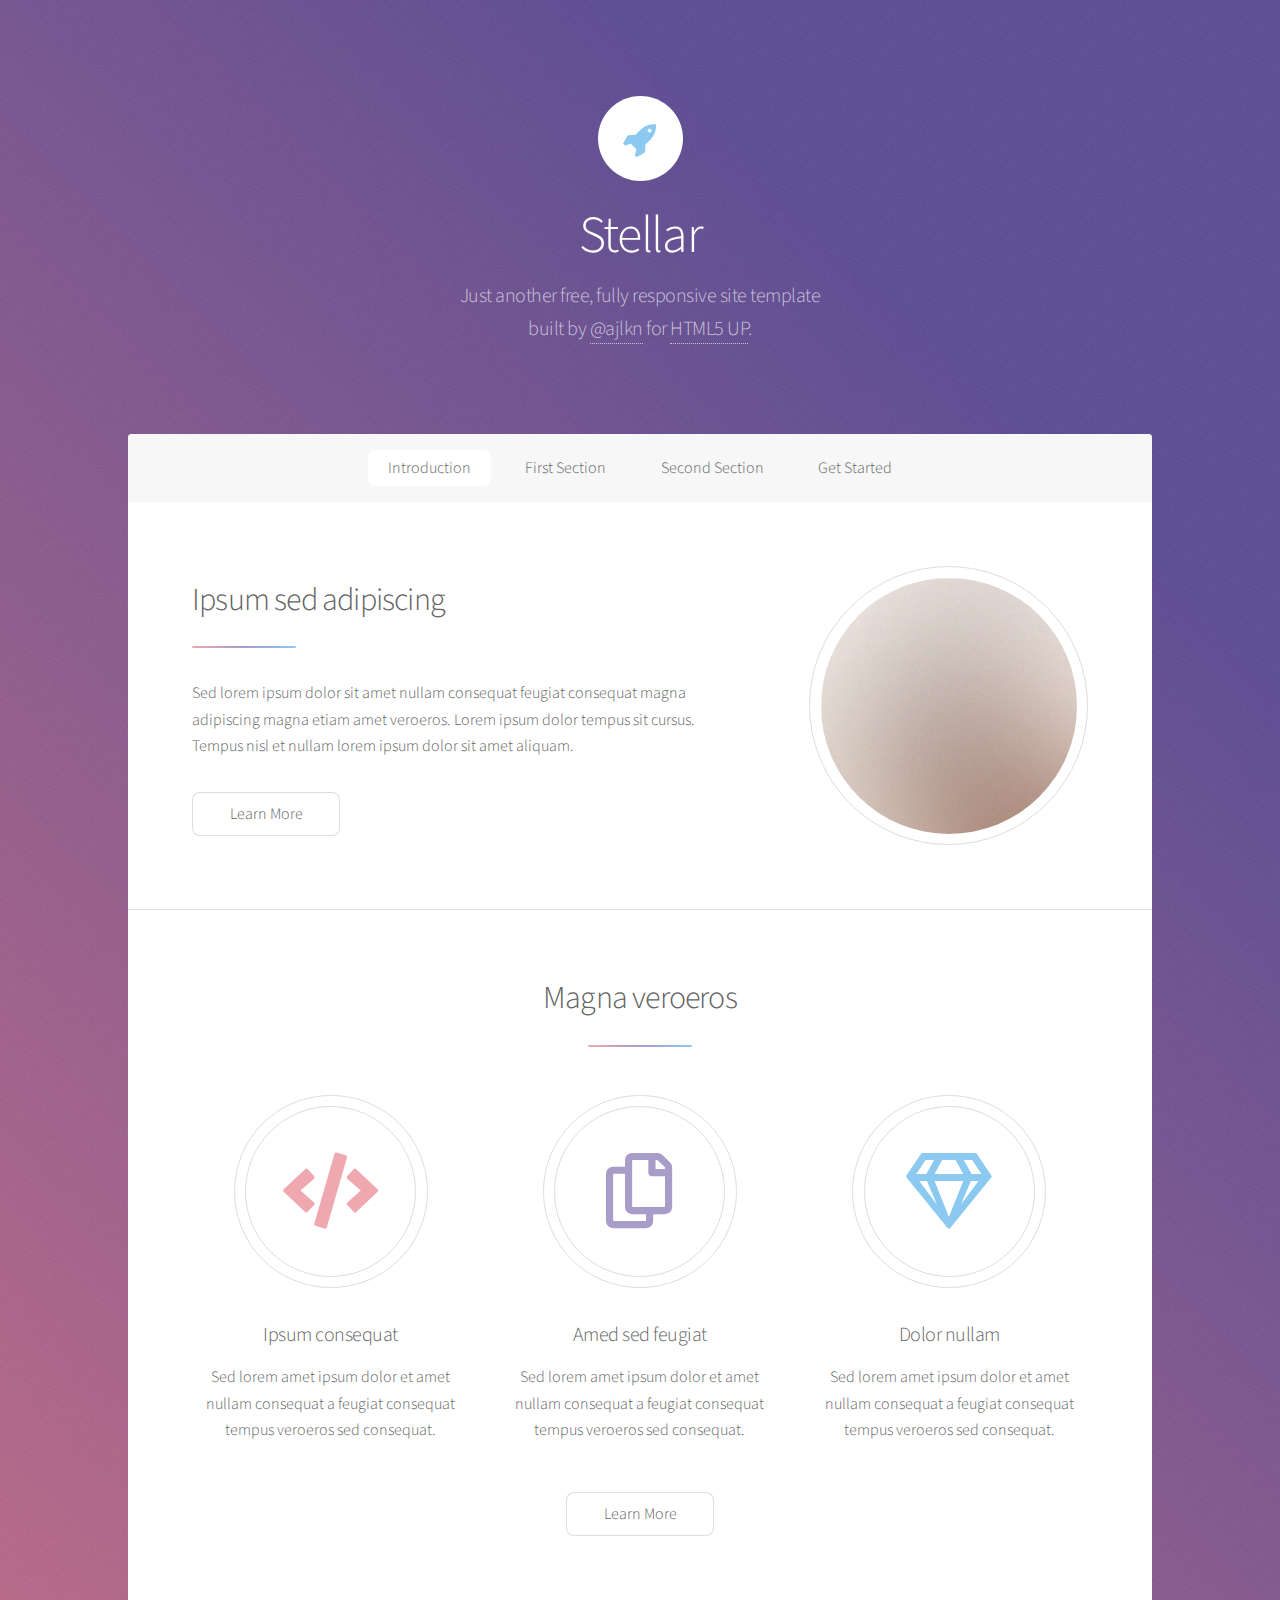
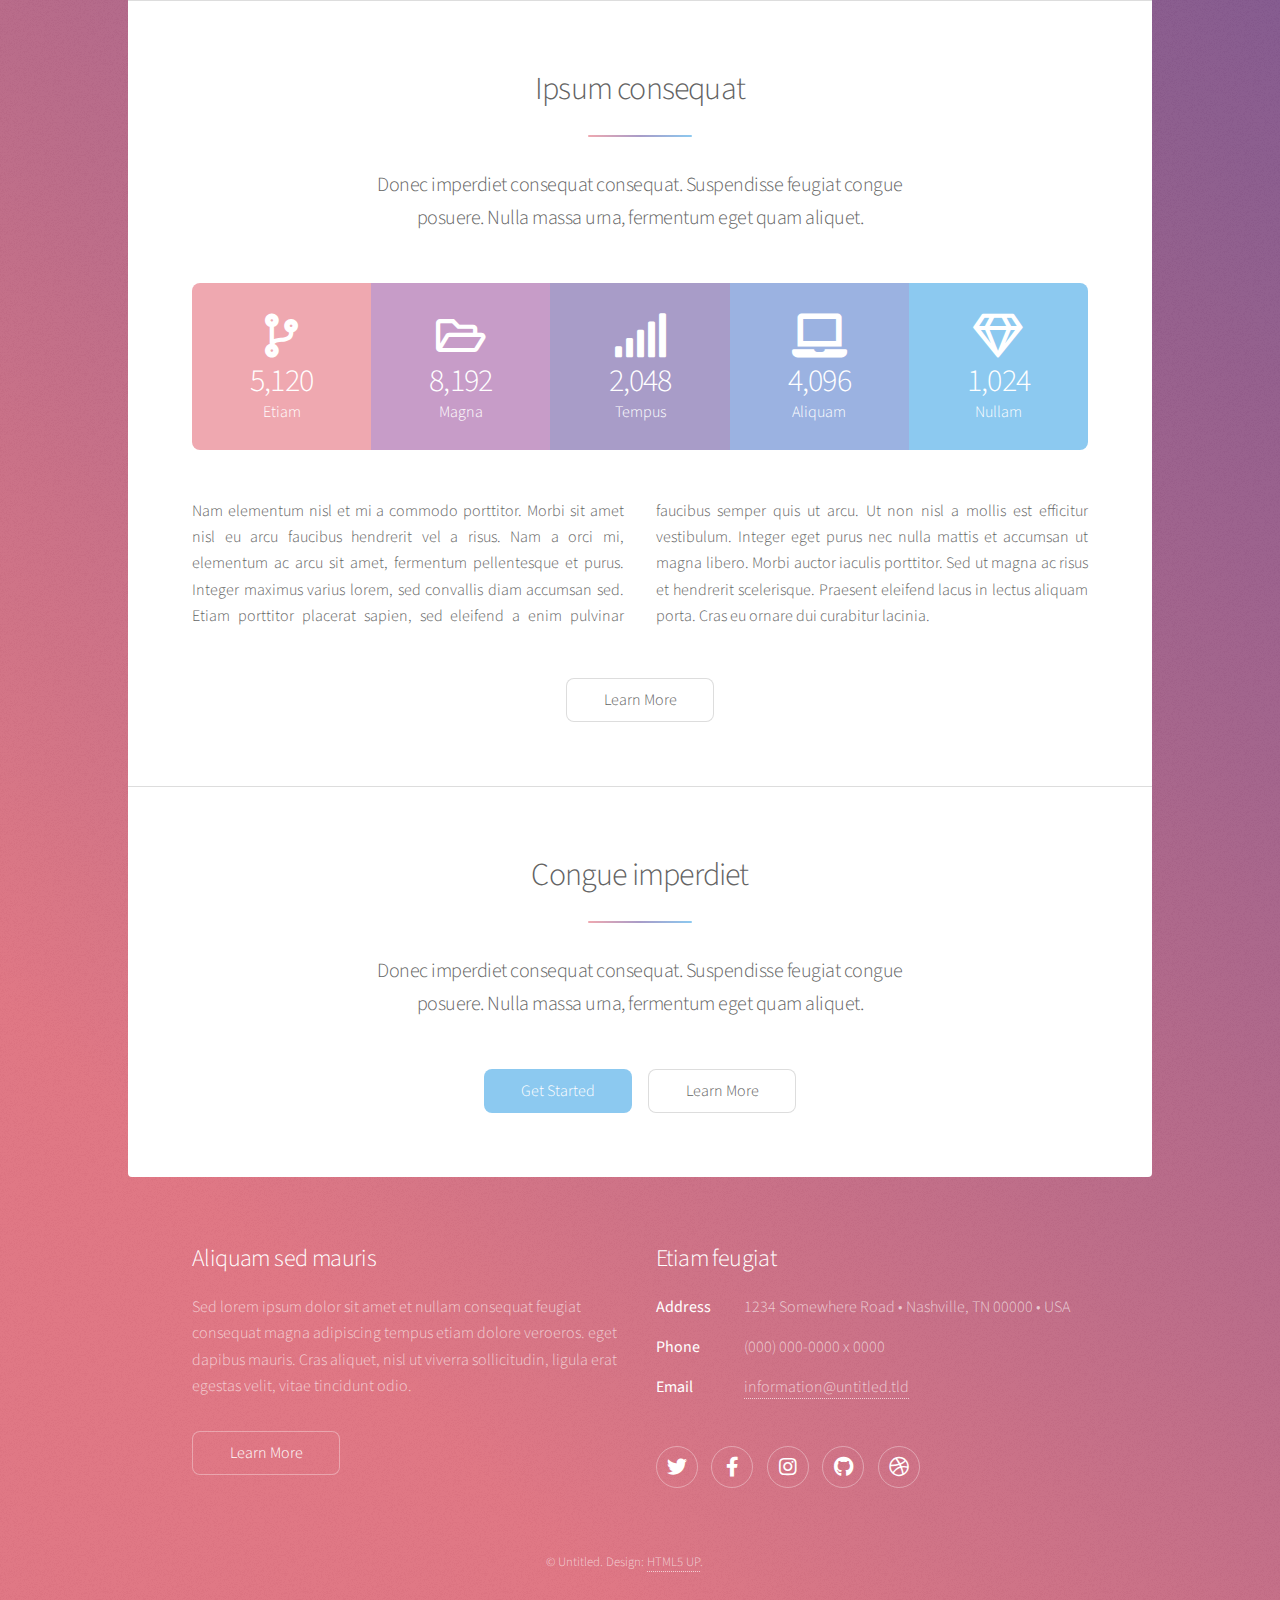
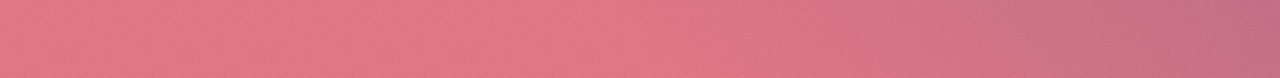
<file: index.html>
<!DOCTYPE HTML>
<!--
	Stellar by HTML5 UP
	html5up.net | @ajlkn
	Free for personal and commercial use under the CCA 3.0 license (html5up.net/license)
-->
<html>
	<head>
		<title>Stellar by HTML5 UP</title>
		<meta charset="utf-8" />
		<meta name="viewport" content="width=device-width, initial-scale=1, user-scalable=no" />
		<link rel="stylesheet" href="assets/css/main.css" />
		<noscript><link rel="stylesheet" href="assets/css/noscript.css" /></noscript>
	</head>
	<body class="is-preload">

		<!-- Wrapper -->
			<div id="wrapper">

				<!-- Header -->
					<header id="header" class="alt">
						<span class="logo"><img src="images/logo.svg" alt="" /></span>
						<h1>Stellar</h1>
						<p>Just another free, fully responsive site template<br />
						built by <a href="https://twitter.com/ajlkn">@ajlkn</a> for <a href="https://html5up.net">HTML5 UP</a>.</p>
					</header>

				<!-- Nav -->
					<nav id="nav">
						<ul>
							<li><a href="#intro" class="active">Introduction</a></li>
							<li><a href="#first">First Section</a></li>
							<li><a href="#second">Second Section</a></li>
							<li><a href="#cta">Get Started</a></li>
						</ul>
					</nav>

				<!-- Main -->
					<div id="main">

						<!-- Introduction -->
							<section id="intro" class="main">
								<div class="spotlight">
									<div class="content">
										<header class="major">
											<h2>Ipsum sed adipiscing</h2>
										</header>
										<p>Sed lorem ipsum dolor sit amet nullam consequat feugiat consequat magna
										adipiscing magna etiam amet veroeros. Lorem ipsum dolor tempus sit cursus.
										Tempus nisl et nullam lorem ipsum dolor sit amet aliquam.</p>
										<ul class="actions">
											<li><a href="generic.html" class="button">Learn More</a></li>
										</ul>
									</div>
									<span class="image"><img src="images/pic01.jpg" alt="" /></span>
								</div>
							</section>

						<!-- First Section -->
							<section id="first" class="main special">
								<header class="major">
									<h2>Magna veroeros</h2>
								</header>
								<ul class="features">
									<li>
										<span class="icon solid major style1 fa-code"></span>
										<h3>Ipsum consequat</h3>
										<p>Sed lorem amet ipsum dolor et amet nullam consequat a feugiat consequat tempus veroeros sed consequat.</p>
									</li>
									<li>
										<span class="icon major style3 fa-copy"></span>
										<h3>Amed sed feugiat</h3>
										<p>Sed lorem amet ipsum dolor et amet nullam consequat a feugiat consequat tempus veroeros sed consequat.</p>
									</li>
									<li>
										<span class="icon major style5 fa-gem"></span>
										<h3>Dolor nullam</h3>
										<p>Sed lorem amet ipsum dolor et amet nullam consequat a feugiat consequat tempus veroeros sed consequat.</p>
									</li>
								</ul>
								<footer class="major">
									<ul class="actions special">
										<li><a href="generic.html" class="button">Learn More</a></li>
									</ul>
								</footer>
							</section>

						<!-- Second Section -->
							<section id="second" class="main special">
								<header class="major">
									<h2>Ipsum consequat</h2>
									<p>Donec imperdiet consequat consequat. Suspendisse feugiat congue<br />
									posuere. Nulla massa urna, fermentum eget quam aliquet.</p>
								</header>
								<ul class="statistics">
									<li class="style1">
										<span class="icon solid fa-code-branch"></span>
										<strong>5,120</strong> Etiam
									</li>
									<li class="style2">
										<span class="icon fa-folder-open"></span>
										<strong>8,192</strong> Magna
									</li>
									<li class="style3">
										<span class="icon solid fa-signal"></span>
										<strong>2,048</strong> Tempus
									</li>
									<li class="style4">
										<span class="icon solid fa-laptop"></span>
										<strong>4,096</strong> Aliquam
									</li>
									<li class="style5">
										<span class="icon fa-gem"></span>
										<strong>1,024</strong> Nullam
									</li>
								</ul>
								<p class="content">Nam elementum nisl et mi a commodo porttitor. Morbi sit amet nisl eu arcu faucibus hendrerit vel a risus. Nam a orci mi, elementum ac arcu sit amet, fermentum pellentesque et purus. Integer maximus varius lorem, sed convallis diam accumsan sed. Etiam porttitor placerat sapien, sed eleifend a enim pulvinar faucibus semper quis ut arcu. Ut non nisl a mollis est efficitur vestibulum. Integer eget purus nec nulla mattis et accumsan ut magna libero. Morbi auctor iaculis porttitor. Sed ut magna ac risus et hendrerit scelerisque. Praesent eleifend lacus in lectus aliquam porta. Cras eu ornare dui curabitur lacinia.</p>
								<footer class="major">
									<ul class="actions special">
										<li><a href="generic.html" class="button">Learn More</a></li>
									</ul>
								</footer>
							</section>

						<!-- Get Started -->
							<section id="cta" class="main special">
								<header class="major">
									<h2>Congue imperdiet</h2>
									<p>Donec imperdiet consequat consequat. Suspendisse feugiat congue<br />
									posuere. Nulla massa urna, fermentum eget quam aliquet.</p>
								</header>
								<footer class="major">
									<ul class="actions special">
										<li><a href="generic.html" class="button primary">Get Started</a></li>
										<li><a href="generic.html" class="button">Learn More</a></li>
									</ul>
								</footer>
							</section>

					</div>

				<!-- Footer -->
					<footer id="footer">
						<section>
							<h2>Aliquam sed mauris</h2>
							<p>Sed lorem ipsum dolor sit amet et nullam consequat feugiat consequat magna adipiscing tempus etiam dolore veroeros. eget dapibus mauris. Cras aliquet, nisl ut viverra sollicitudin, ligula erat egestas velit, vitae tincidunt odio.</p>
							<ul class="actions">
								<li><a href="generic.html" class="button">Learn More</a></li>
							</ul>
						</section>
						<section>
							<h2>Etiam feugiat</h2>
							<dl class="alt">
								<dt>Address</dt>
								<dd>1234 Somewhere Road &bull; Nashville, TN 00000 &bull; USA</dd>
								<dt>Phone</dt>
								<dd>(000) 000-0000 x 0000</dd>
								<dt>Email</dt>
								<dd><a href="#">information@untitled.tld</a></dd>
							</dl>
							<ul class="icons">
								<li><a href="#" class="icon brands fa-twitter alt"><span class="label">Twitter</span></a></li>
								<li><a href="#" class="icon brands fa-facebook-f alt"><span class="label">Facebook</span></a></li>
								<li><a href="#" class="icon brands fa-instagram alt"><span class="label">Instagram</span></a></li>
								<li><a href="#" class="icon brands fa-github alt"><span class="label">GitHub</span></a></li>
								<li><a href="#" class="icon brands fa-dribbble alt"><span class="label">Dribbble</span></a></li>
							</ul>
						</section>
						<p class="copyright">&copy; Untitled. Design: <a href="https://html5up.net">HTML5 UP</a>.</p>
					</footer>

			</div>

		<!-- Scripts -->
			<script src="assets/js/jquery.min.js"></script>
			<script src="assets/js/jquery.scrollex.min.js"></script>
			<script src="assets/js/jquery.scrolly.min.js"></script>
			<script src="assets/js/browser.min.js"></script>
			<script src="assets/js/breakpoints.min.js"></script>
			<script src="assets/js/util.js"></script>
			<script src="assets/js/main.js"></script>

	</body>
</html>
</file>
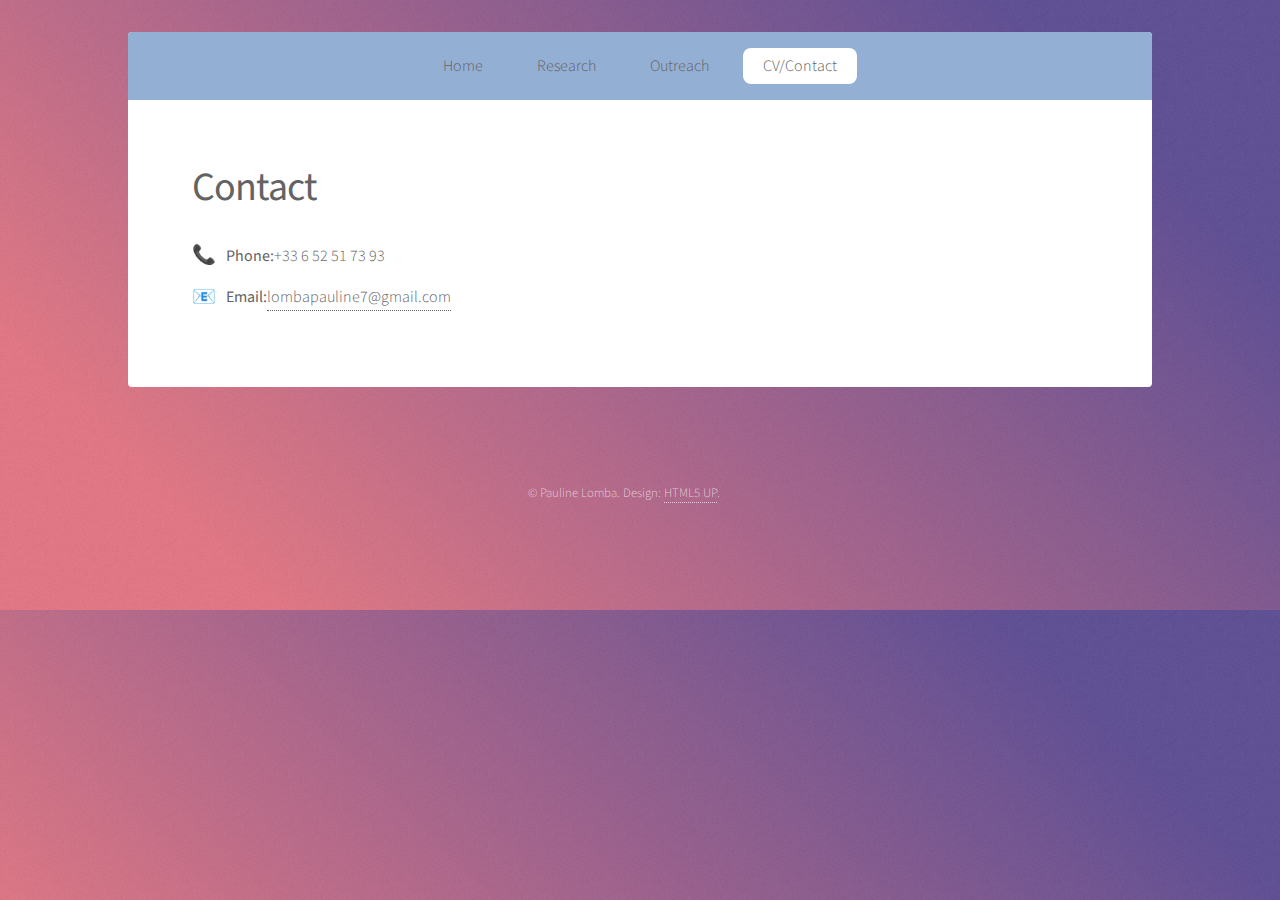
<file: Contact.html>
<!DOCTYPE HTML>
<html>
<head>
    <title>Contact</title>
    <meta charset="utf-8" />
    <meta name="viewport" content="width=device-width, initial-scale=1, user-scalable=no" />
    <link rel="stylesheet" href="assets/css/main.css" />
    <noscript><link rel="stylesheet" href="assets/css/noscript.css" /></noscript>
</head>
<body class="is-preload">

    <!-- Wrapper -->
    <div id="wrapper">

        <!-- Header -->
        <p></p>

        <!-- Nav -->
        <nav id="nav" style="background:#94afd4">
            <ul>
                <li><a href="index.html">Home</a></li>
                <li><a href="Research.html">Research</a></li>
                <li><a href="Outreach.html">Outreach</a></li>
                <li><a href="Contact.html" class="active">CV/Contact</a></li>
            </ul>
        </nav>

        <!-- Main -->
        <div id="main">

            <!-- Content -->
            <section id="content" class="main">
                               
                <!-- New Prominent Heading Section -->
                <section class="section-wrapper" style="display: flex; flex-direction: column; align-items: flex-start; justify-content: space-between;">
                    <!-- Text Content -->
                    <div>
                        <h1><b>Contact</b></h1>
                    </div>
                    <div>
                        <dl class="alt" style="display: flex; flex-direction: column; gap: 10px;">
                            <div style="display: flex; align-items: center;">
                                <span style="font-size: 1.2em; margin-right: 10px;">📞</span> 
                                <strong>Phone:</strong>  +33 6 52 51 73 93
                            </div>
                            <div style="display: flex; align-items: center;">
                                <span style="font-size: 1.2em; margin-right: 10px;">📧</span> 
                                <strong>Email:</strong>  <a href="mailto:lombapauline7@gmail.com">lombapauline7@gmail.com</a>
                            </div>
                        </dl>
                    </div>
                </section>

            </section>

        </div>
        
        <!-- Footer -->
        <footer id="footer">
            <p class="copyright">&copy; Pauline Lomba. Design: <a href="https://html5up.net">HTML5 UP</a>.</p>
        </footer>

    </div>

    <!-- Scripts -->
    <script src="assets/js/jquery.min.js"></script>
    <script src="assets/js/jquery.scrollex.min.js"></script>
    <script src="assets/js/jquery.scrolly.min.js"></script>
    <script src="assets/js/browser.min.js"></script>
    <script src="assets/js/breakpoints.min.js"></script>
    <script src="assets/js/util.js"></script>
    <script src="assets/js/main.js"></script>

</body>
</html>
</file>
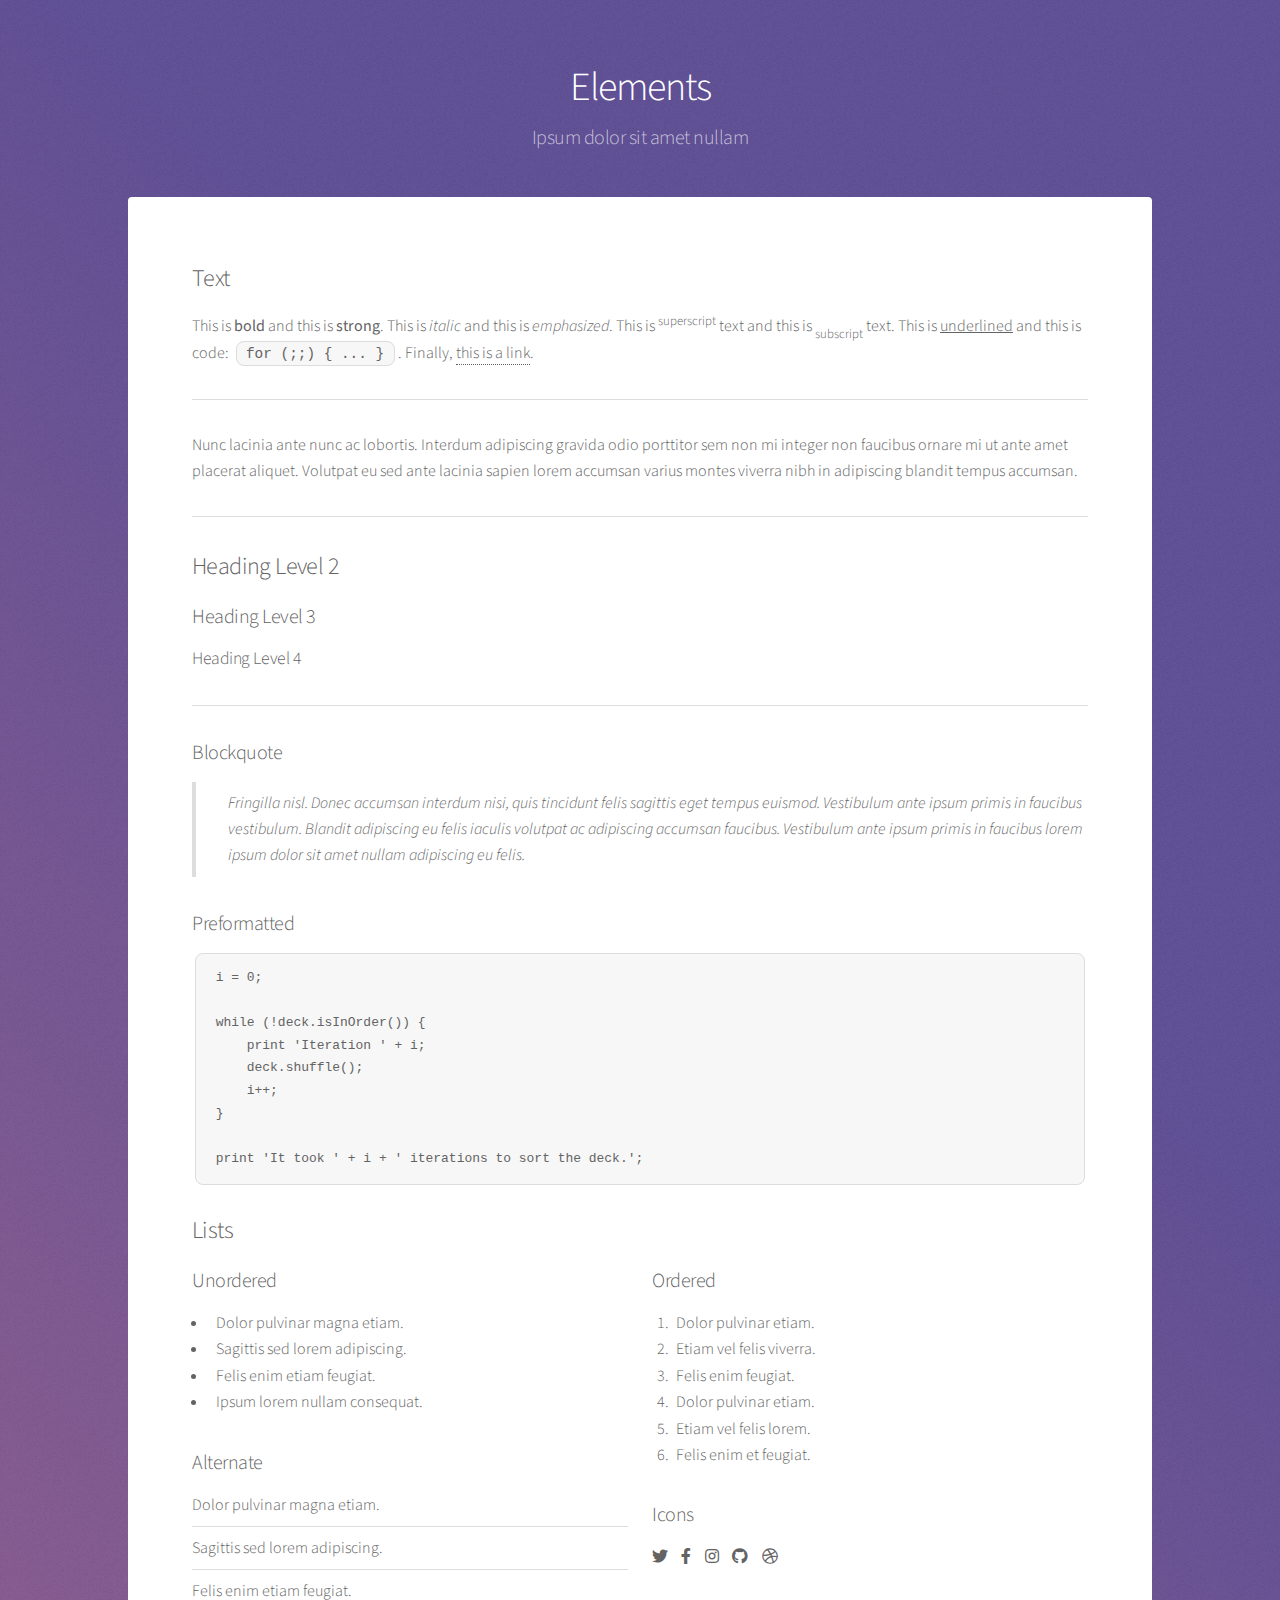
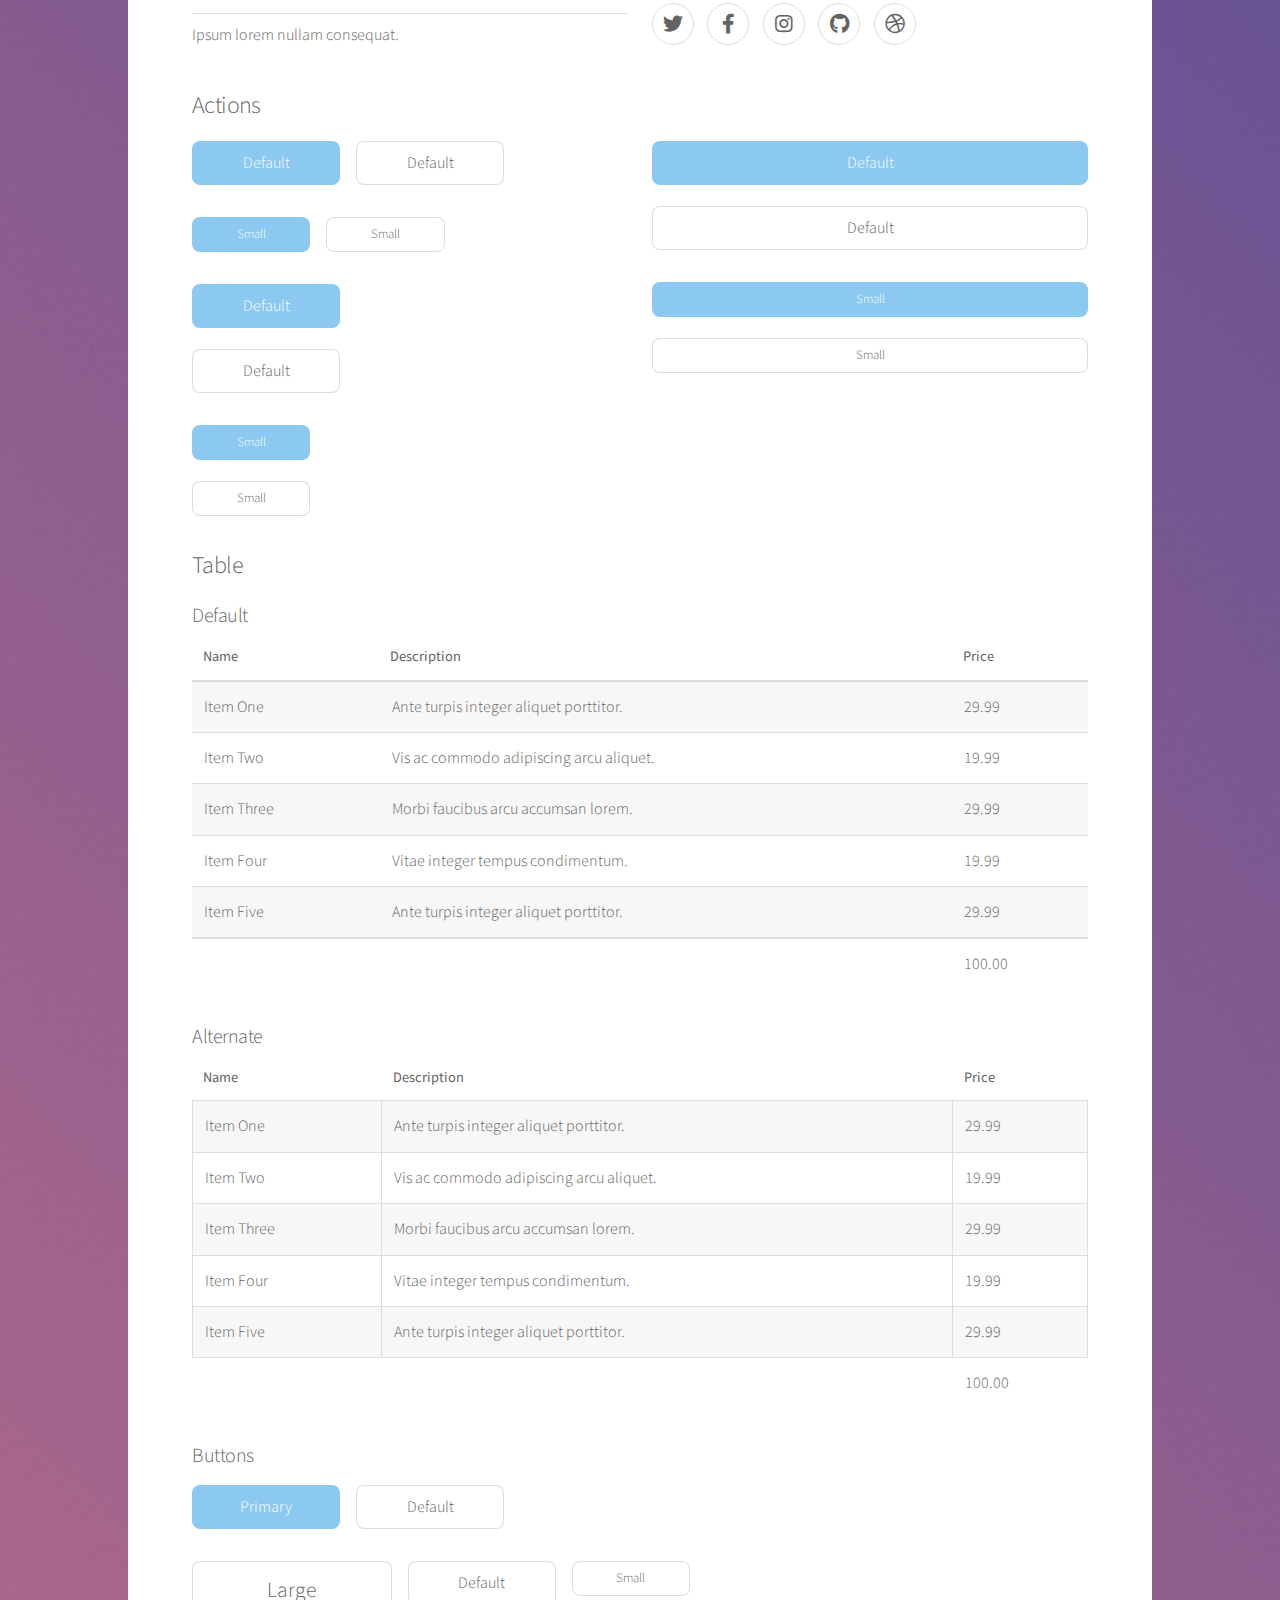
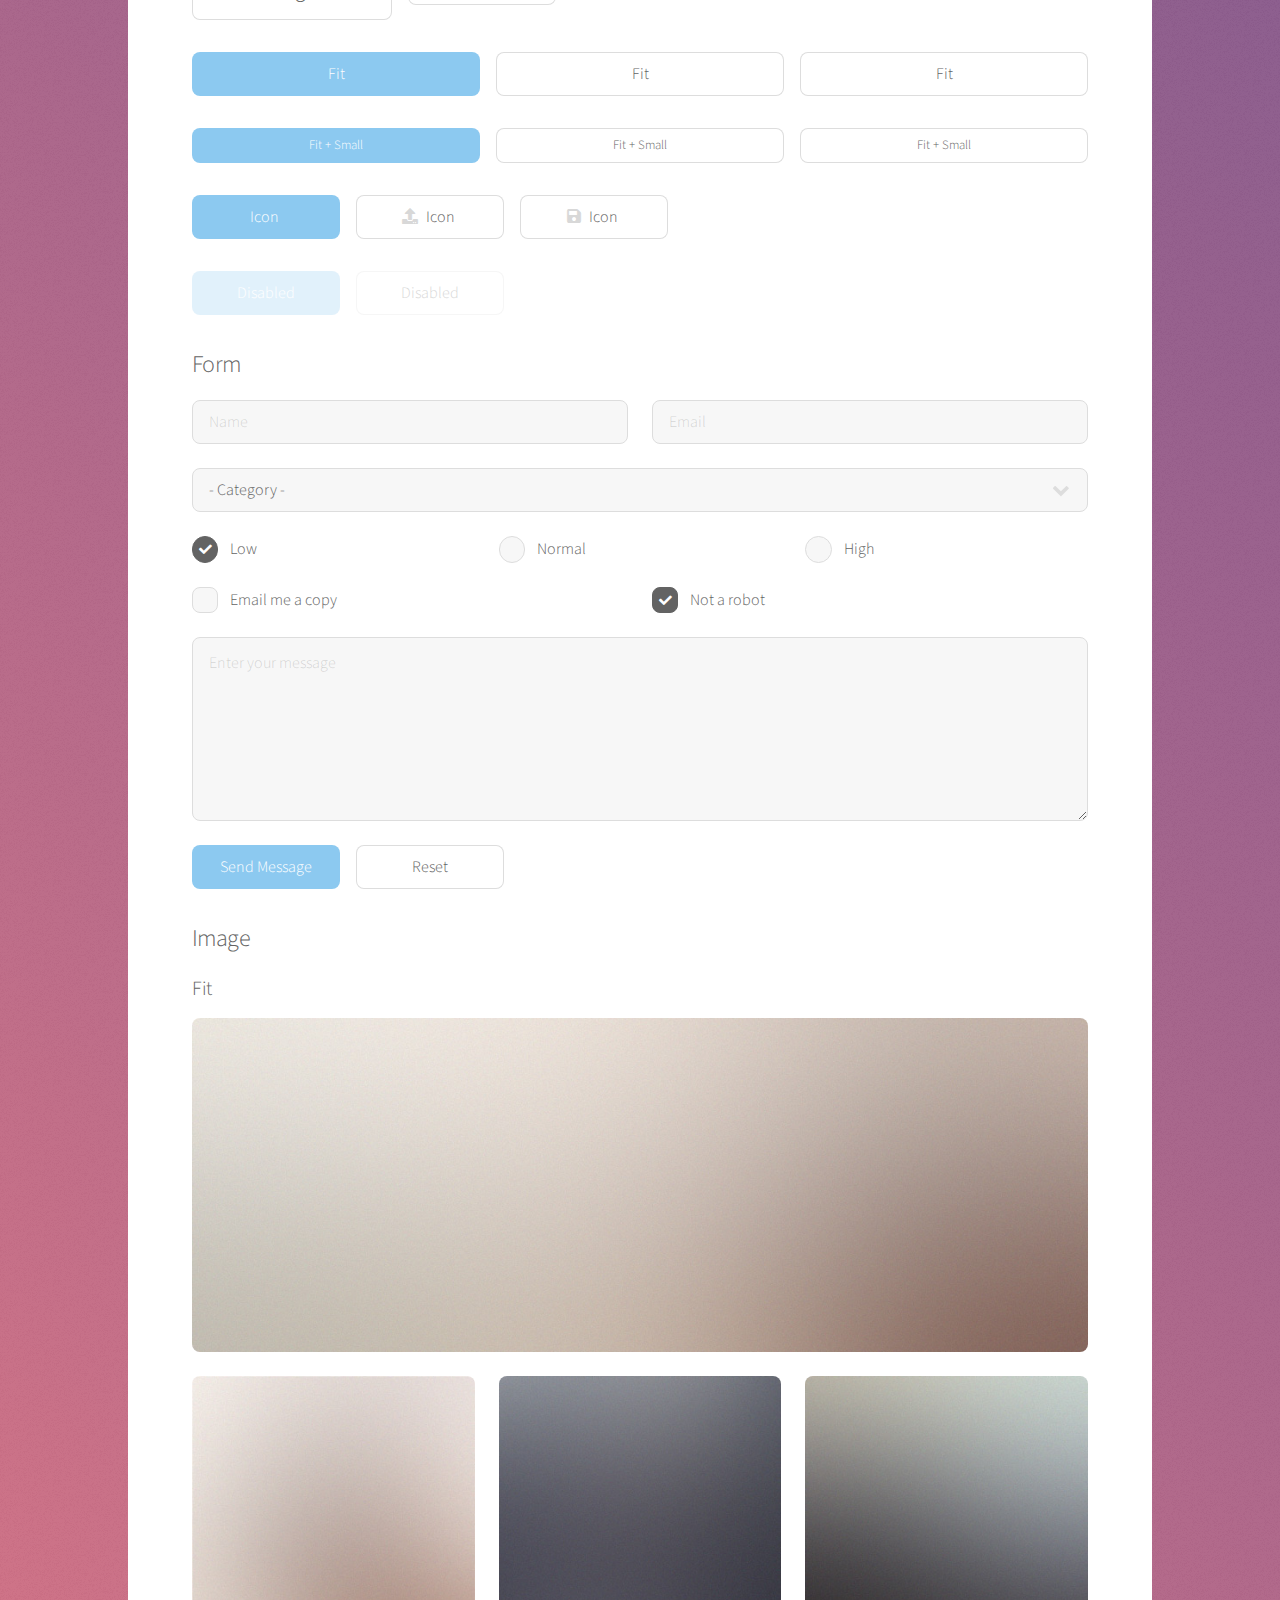
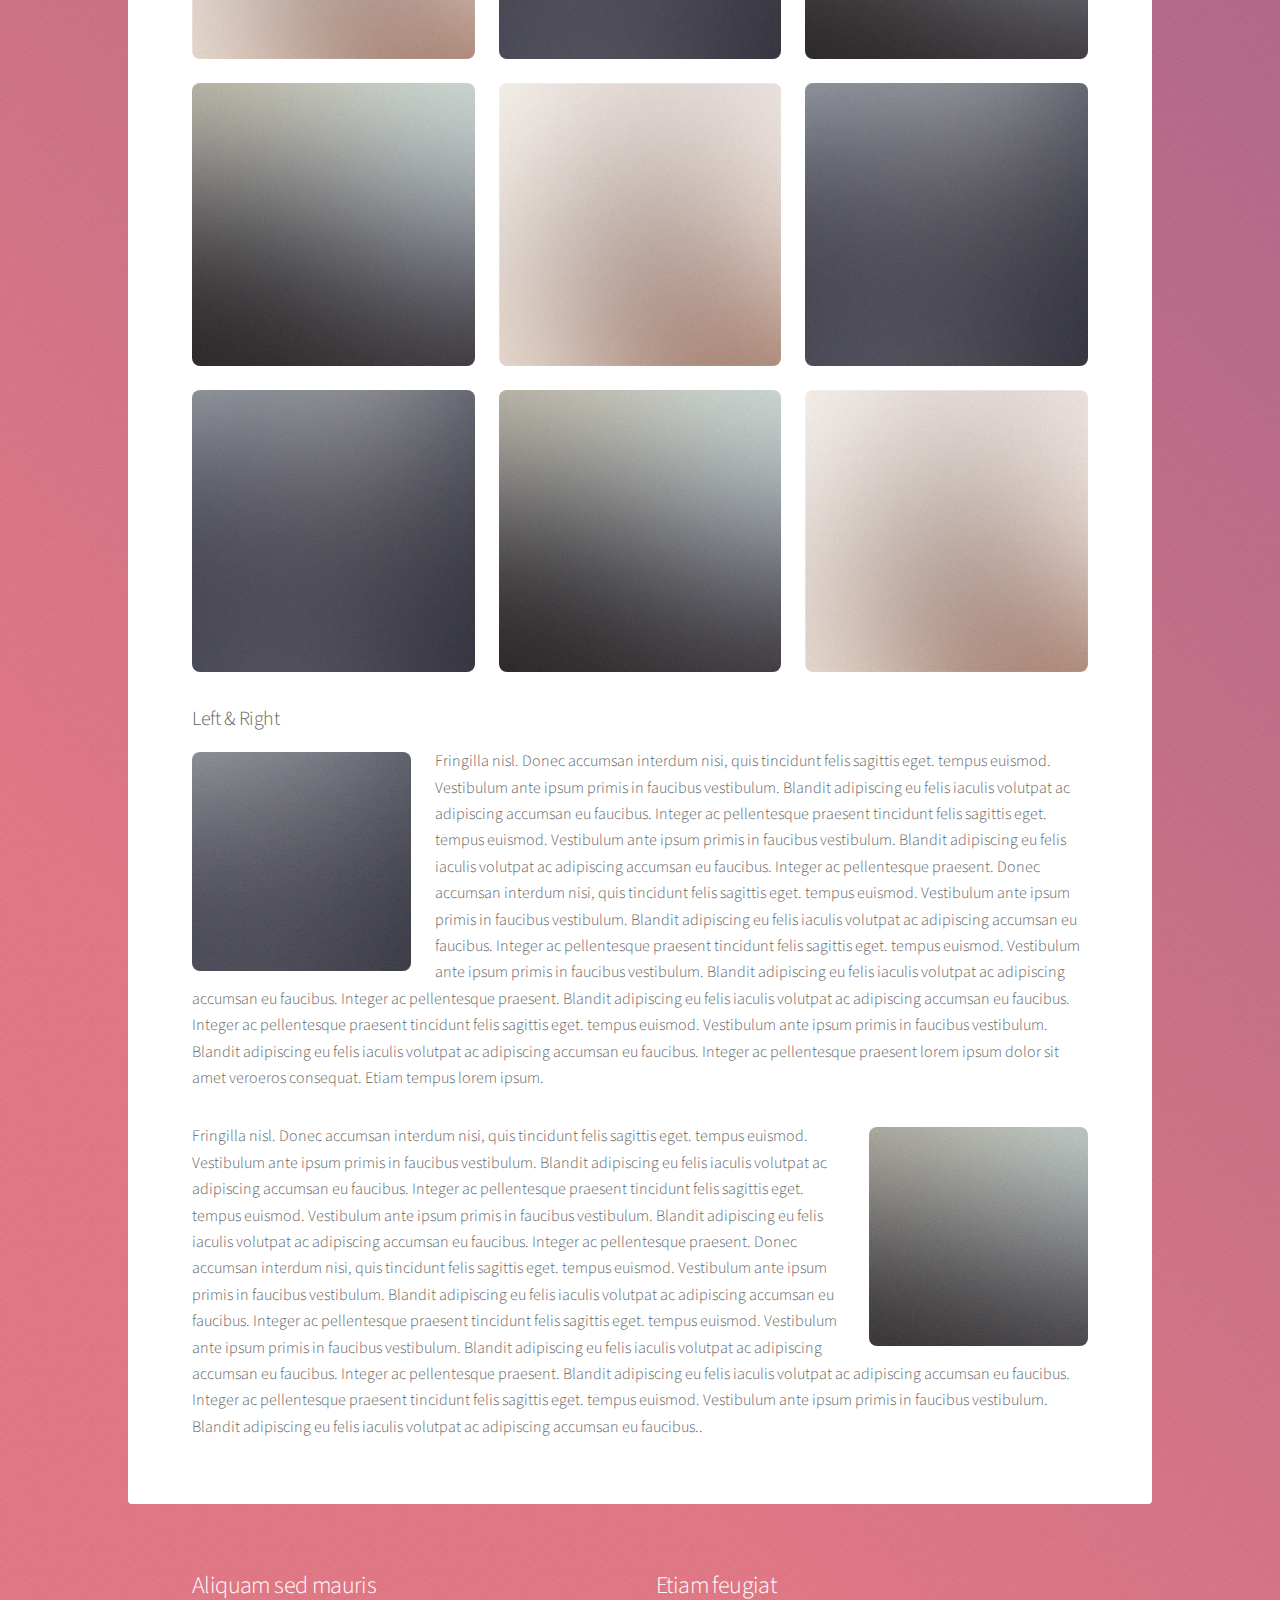
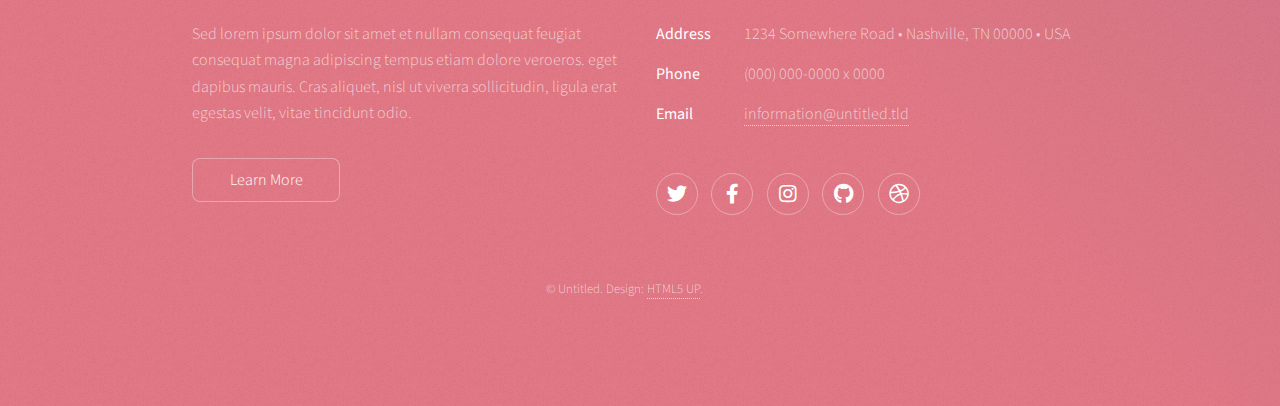
<file: elements.html>
<!DOCTYPE HTML>
<!--
	Stellar by HTML5 UP
	html5up.net | @ajlkn
	Free for personal and commercial use under the CCA 3.0 license (html5up.net/license)
-->
<html>
	<head>
		<title>Elements - Stellar by HTML5 UP</title>
		<meta charset="utf-8" />
		<meta name="viewport" content="width=device-width, initial-scale=1, user-scalable=no" />
		<link rel="stylesheet" href="assets/css/main.css" />
		<noscript><link rel="stylesheet" href="assets/css/noscript.css" /></noscript>
	</head>
	<body class="is-preload">

		<!-- Wrapper -->
			<div id="wrapper">

				<!-- Header -->
					<header id="header">
						<h1>Elements</h1>
						<p>Ipsum dolor sit amet nullam</p>
					</header>

				<!-- Main -->
					<div id="main">

						<!-- Content -->
							<section id="content" class="main">

								<!-- Text -->
									<section>
										<h2>Text</h2>
										<p>This is <b>bold</b> and this is <strong>strong</strong>. This is <i>italic</i> and this is <em>emphasized</em>.
										This is <sup>superscript</sup> text and this is <sub>subscript</sub> text.
										This is <u>underlined</u> and this is code: <code>for (;;) { ... }</code>. Finally, <a href="#">this is a link</a>.</p>
										<hr />
										<p>Nunc lacinia ante nunc ac lobortis. Interdum adipiscing gravida odio porttitor sem non mi integer non faucibus ornare mi ut ante amet placerat aliquet. Volutpat eu sed ante lacinia sapien lorem accumsan varius montes viverra nibh in adipiscing blandit tempus accumsan.</p>
										<hr />
										<h2>Heading Level 2</h2>
										<h3>Heading Level 3</h3>
										<h4>Heading Level 4</h4>
										<hr />
										<h3>Blockquote</h3>
										<blockquote>Fringilla nisl. Donec accumsan interdum nisi, quis tincidunt felis sagittis eget tempus euismod. Vestibulum ante ipsum primis in faucibus vestibulum. Blandit adipiscing eu felis iaculis volutpat ac adipiscing accumsan faucibus. Vestibulum ante ipsum primis in faucibus lorem ipsum dolor sit amet nullam adipiscing eu felis.</blockquote>
										<h3>Preformatted</h3>
										<pre><code>i = 0;

while (!deck.isInOrder()) {
    print 'Iteration ' + i;
    deck.shuffle();
    i++;
}

print 'It took ' + i + ' iterations to sort the deck.';</code></pre>
									</section>

								<!-- Lists -->
									<section>
										<h2>Lists</h2>
										<div class="row">
											<div class="col-6 col-12-medium">
												<h3>Unordered</h3>
												<ul>
													<li>Dolor pulvinar magna etiam.</li>
													<li>Sagittis sed lorem adipiscing.</li>
													<li>Felis enim etiam feugiat.</li>
													<li>Ipsum lorem nullam consequat.</li>
												</ul>
												<h3>Alternate</h3>
												<ul class="alt">
													<li>Dolor pulvinar magna etiam.</li>
													<li>Sagittis sed lorem adipiscing.</li>
													<li>Felis enim etiam feugiat.</li>
													<li>Ipsum lorem nullam consequat.</li>
												</ul>
											</div>
											<div class="col-6 col-12-medium">
												<h3>Ordered</h3>
												<ol>
													<li>Dolor pulvinar etiam.</li>
													<li>Etiam vel felis viverra.</li>
													<li>Felis enim feugiat.</li>
													<li>Dolor pulvinar etiam.</li>
													<li>Etiam vel felis lorem.</li>
													<li>Felis enim et feugiat.</li>
												</ol>
												<h3>Icons</h3>
												<ul class="icons">
													<li><a href="#" class="icon brands fa-twitter"><span class="label">Twitter</span></a></li>
													<li><a href="#" class="icon brands fa-facebook-f"><span class="label">Facebook</span></a></li>
													<li><a href="#" class="icon brands fa-instagram"><span class="label">Instagram</span></a></li>
													<li><a href="#" class="icon brands fa-github"><span class="label">GitHub</span></a></li>
													<li><a href="#" class="icon brands fa-dribbble"><span class="label">Dribbble</span></a></li>
												</ul>
												<ul class="icons">
													<li><a href="#" class="icon brands alt fa-twitter"><span class="label">Twitter</span></a></li>
													<li><a href="#" class="icon brands alt fa-facebook-f"><span class="label">Facebook</span></a></li>
													<li><a href="#" class="icon brands alt fa-instagram"><span class="label">Instagram</span></a></li>
													<li><a href="#" class="icon brands alt fa-github"><span class="label">GitHub</span></a></li>
													<li><a href="#" class="icon brands alt fa-dribbble"><span class="label">Dribbble</span></a></li>
												</ul>
											</div>
										</div>
										<h2>Actions</h2>
										<div class="row">
											<div class="col-6 col-12-medium">
												<ul class="actions">
													<li><a href="#" class="button primary">Default</a></li>
													<li><a href="#" class="button">Default</a></li>
												</ul>
												<ul class="actions small">
													<li><a href="#" class="button primary small">Small</a></li>
													<li><a href="#" class="button small">Small</a></li>
												</ul>
												<ul class="actions stacked">
													<li><a href="#" class="button primary">Default</a></li>
													<li><a href="#" class="button">Default</a></li>
												</ul>
												<ul class="actions stacked">
													<li><a href="#" class="button primary small">Small</a></li>
													<li><a href="#" class="button small">Small</a></li>
												</ul>
											</div>
											<div class="col-6 col-12-medium">
												<ul class="actions stacked">
													<li><a href="#" class="button primary fit">Default</a></li>
													<li><a href="#" class="button fit">Default</a></li>
												</ul>
												<ul class="actions stacked">
													<li><a href="#" class="button primary small fit">Small</a></li>
													<li><a href="#" class="button small fit">Small</a></li>
												</ul>
											</div>
										</div>
									</section>

								<!-- Table -->
									<section>
										<h2>Table</h2>
										<h3>Default</h3>
										<div class="table-wrapper">
											<table>
												<thead>
													<tr>
														<th>Name</th>
														<th>Description</th>
														<th>Price</th>
													</tr>
												</thead>
												<tbody>
													<tr>
														<td>Item One</td>
														<td>Ante turpis integer aliquet porttitor.</td>
														<td>29.99</td>
													</tr>
													<tr>
														<td>Item Two</td>
														<td>Vis ac commodo adipiscing arcu aliquet.</td>
														<td>19.99</td>
													</tr>
													<tr>
														<td>Item Three</td>
														<td> Morbi faucibus arcu accumsan lorem.</td>
														<td>29.99</td>
													</tr>
													<tr>
														<td>Item Four</td>
														<td>Vitae integer tempus condimentum.</td>
														<td>19.99</td>
													</tr>
													<tr>
														<td>Item Five</td>
														<td>Ante turpis integer aliquet porttitor.</td>
														<td>29.99</td>
													</tr>
												</tbody>
												<tfoot>
													<tr>
														<td colspan="2"></td>
														<td>100.00</td>
													</tr>
												</tfoot>
											</table>
										</div>

										<h3>Alternate</h3>
										<div class="table-wrapper">
											<table class="alt">
												<thead>
													<tr>
														<th>Name</th>
														<th>Description</th>
														<th>Price</th>
													</tr>
												</thead>
												<tbody>
													<tr>
														<td>Item One</td>
														<td>Ante turpis integer aliquet porttitor.</td>
														<td>29.99</td>
													</tr>
													<tr>
														<td>Item Two</td>
														<td>Vis ac commodo adipiscing arcu aliquet.</td>
														<td>19.99</td>
													</tr>
													<tr>
														<td>Item Three</td>
														<td> Morbi faucibus arcu accumsan lorem.</td>
														<td>29.99</td>
													</tr>
													<tr>
														<td>Item Four</td>
														<td>Vitae integer tempus condimentum.</td>
														<td>19.99</td>
													</tr>
													<tr>
														<td>Item Five</td>
														<td>Ante turpis integer aliquet porttitor.</td>
														<td>29.99</td>
													</tr>
												</tbody>
												<tfoot>
													<tr>
														<td colspan="2"></td>
														<td>100.00</td>
													</tr>
												</tfoot>
											</table>
										</div>
									</section>

								<!-- Buttons -->
									<section>
										<h3>Buttons</h3>
										<ul class="actions">
											<li><a href="#" class="button primary">Primary</a></li>
											<li><a href="#" class="button">Default</a></li>
										</ul>
										<ul class="actions">
											<li><a href="#" class="button large">Large</a></li>
											<li><a href="#" class="button">Default</a></li>
											<li><a href="#" class="button small">Small</a></li>
										</ul>
										<ul class="actions fit">
											<li><a href="#" class="button primary fit">Fit</a></li>
											<li><a href="#" class="button fit">Fit</a></li>
											<li><a href="#" class="button fit">Fit</a></li>
										</ul>
										<ul class="actions fit small">
											<li><a href="#" class="button primary fit small">Fit + Small</a></li>
											<li><a href="#" class="button fit small">Fit + Small</a></li>
											<li><a href="#" class="button fit small">Fit + Small</a></li>
										</ul>
										<ul class="actions">
											<li><a href="#" class="button primary icon solidfa-download">Icon</a></li>
											<li><a href="#" class="button icon solid fa-upload">Icon</a></li>
											<li><a href="#" class="button icon solid fa-save">Icon</a></li>
										</ul>
										<ul class="actions">
											<li><span class="button primary disabled">Disabled</span></li>
											<li><span class="button disabled">Disabled</span></li>
										</ul>
									</section>

								<!-- Form -->
									<section>
										<h2>Form</h2>
										<form method="post" action="#">
											<div class="row gtr-uniform">
												<div class="col-6 col-12-xsmall">
													<input type="text" name="demo-name" id="demo-name" value="" placeholder="Name" />
												</div>
												<div class="col-6 col-12-xsmall">
													<input type="email" name="demo-email" id="demo-email" value="" placeholder="Email" />
												</div>
												<div class="col-12">
													<select name="demo-category" id="demo-category">
														<option value="">- Category -</option>
														<option value="1">Manufacturing</option>
														<option value="1">Shipping</option>
														<option value="1">Administration</option>
														<option value="1">Human Resources</option>
													</select>
												</div>
												<div class="col-4 col-12-small">
													<input type="radio" id="demo-priority-low" name="demo-priority" checked>
													<label for="demo-priority-low">Low</label>
												</div>
												<div class="col-4 col-12-small">
													<input type="radio" id="demo-priority-normal" name="demo-priority">
													<label for="demo-priority-normal">Normal</label>
												</div>
												<div class="col-4 col-12-small">
													<input type="radio" id="demo-priority-high" name="demo-priority">
													<label for="demo-priority-high">High</label>
												</div>
												<div class="col-6 col-12-small">
													<input type="checkbox" id="demo-copy" name="demo-copy">
													<label for="demo-copy">Email me a copy</label>
												</div>
												<div class="col-6 col-12-small">
													<input type="checkbox" id="demo-human" name="demo-human" checked>
													<label for="demo-human">Not a robot</label>
												</div>
												<div class="col-12">
													<textarea name="demo-message" id="demo-message" placeholder="Enter your message" rows="6"></textarea>
												</div>
												<div class="col-12">
													<ul class="actions">
														<li><input type="submit" value="Send Message" class="primary" /></li>
														<li><input type="reset" value="Reset" /></li>
													</ul>
												</div>
											</div>
										</form>
									</section>

								<!-- Image -->
									<section>
										<h2>Image</h2>
										<h3>Fit</h3>
										<div class="box alt">
											<div class="row gtr-uniform">
												<div class="col-12"><span class="image fit"><img src="images/pic04.jpg" alt="" /></span></div>
												<div class="col-4"><span class="image fit"><img src="images/pic01.jpg" alt="" /></span></div>
												<div class="col-4"><span class="image fit"><img src="images/pic02.jpg" alt="" /></span></div>
												<div class="col-4"><span class="image fit"><img src="images/pic03.jpg" alt="" /></span></div>
												<div class="col-4"><span class="image fit"><img src="images/pic03.jpg" alt="" /></span></div>
												<div class="col-4"><span class="image fit"><img src="images/pic01.jpg" alt="" /></span></div>
												<div class="col-4"><span class="image fit"><img src="images/pic02.jpg" alt="" /></span></div>
												<div class="col-4"><span class="image fit"><img src="images/pic02.jpg" alt="" /></span></div>
												<div class="col-4"><span class="image fit"><img src="images/pic03.jpg" alt="" /></span></div>
												<div class="col-4"><span class="image fit"><img src="images/pic01.jpg" alt="" /></span></div>
											</div>
										</div>
										<h3>Left &amp; Right</h3>
										<p><span class="image left"><img src="images/pic05.jpg" alt="" /></span>Fringilla nisl. Donec accumsan interdum nisi, quis tincidunt felis sagittis eget. tempus euismod. Vestibulum ante ipsum primis in faucibus vestibulum. Blandit adipiscing eu felis iaculis volutpat ac adipiscing accumsan eu faucibus. Integer ac pellentesque praesent tincidunt felis sagittis eget. tempus euismod. Vestibulum ante ipsum primis in faucibus vestibulum. Blandit adipiscing eu felis iaculis volutpat ac adipiscing accumsan eu faucibus. Integer ac pellentesque praesent. Donec accumsan interdum nisi, quis tincidunt felis sagittis eget. tempus euismod. Vestibulum ante ipsum primis in faucibus vestibulum. Blandit adipiscing eu felis iaculis volutpat ac adipiscing accumsan eu faucibus. Integer ac pellentesque praesent tincidunt felis sagittis eget. tempus euismod. Vestibulum ante ipsum primis in faucibus vestibulum. Blandit adipiscing eu felis iaculis volutpat ac adipiscing accumsan eu faucibus. Integer ac pellentesque praesent. Blandit adipiscing eu felis iaculis volutpat ac adipiscing accumsan eu faucibus. Integer ac pellentesque praesent tincidunt felis sagittis eget. tempus euismod. Vestibulum ante ipsum primis in faucibus vestibulum. Blandit adipiscing eu felis iaculis volutpat ac adipiscing accumsan eu faucibus. Integer ac pellentesque praesent lorem ipsum dolor sit amet veroeros consequat. Etiam tempus lorem ipsum.</p>
										<p><span class="image right"><img src="images/pic06.jpg" alt="" /></span>Fringilla nisl. Donec accumsan interdum nisi, quis tincidunt felis sagittis eget. tempus euismod. Vestibulum ante ipsum primis in faucibus vestibulum. Blandit adipiscing eu felis iaculis volutpat ac adipiscing accumsan eu faucibus. Integer ac pellentesque praesent tincidunt felis sagittis eget. tempus euismod. Vestibulum ante ipsum primis in faucibus vestibulum. Blandit adipiscing eu felis iaculis volutpat ac adipiscing accumsan eu faucibus. Integer ac pellentesque praesent. Donec accumsan interdum nisi, quis tincidunt felis sagittis eget. tempus euismod. Vestibulum ante ipsum primis in faucibus vestibulum. Blandit adipiscing eu felis iaculis volutpat ac adipiscing accumsan eu faucibus. Integer ac pellentesque praesent tincidunt felis sagittis eget. tempus euismod. Vestibulum ante ipsum primis in faucibus vestibulum. Blandit adipiscing eu felis iaculis volutpat ac adipiscing accumsan eu faucibus. Integer ac pellentesque praesent. Blandit adipiscing eu felis iaculis volutpat ac adipiscing accumsan eu faucibus. Integer ac pellentesque praesent tincidunt felis sagittis eget. tempus euismod. Vestibulum ante ipsum primis in faucibus vestibulum. Blandit adipiscing eu felis iaculis volutpat ac adipiscing accumsan eu faucibus..</p>
									</section>

							</section>

					</div>

				<!-- Footer -->
					<footer id="footer">
						<section>
							<h2>Aliquam sed mauris</h2>
							<p>Sed lorem ipsum dolor sit amet et nullam consequat feugiat consequat magna adipiscing tempus etiam dolore veroeros. eget dapibus mauris. Cras aliquet, nisl ut viverra sollicitudin, ligula erat egestas velit, vitae tincidunt odio.</p>
							<ul class="actions">
								<li><a href="#" class="button">Learn More</a></li>
							</ul>
						</section>
						<section>
							<h2>Etiam feugiat</h2>
							<dl class="alt">
								<dt>Address</dt>
								<dd>1234 Somewhere Road &bull; Nashville, TN 00000 &bull; USA</dd>
								<dt>Phone</dt>
								<dd>(000) 000-0000 x 0000</dd>
								<dt>Email</dt>
								<dd><a href="#">information@untitled.tld</a></dd>
							</dl>
							<ul class="icons">
								<li><a href="#" class="icon brands fa-twitter alt"><span class="label">Twitter</span></a></li>
								<li><a href="#" class="icon brands fa-facebook-f alt"><span class="label">Facebook</span></a></li>
								<li><a href="#" class="icon brands fa-instagram alt"><span class="label">Instagram</span></a></li>
								<li><a href="#" class="icon brands fa-github alt"><span class="label">GitHub</span></a></li>
								<li><a href="#" class="icon brands fa-dribbble alt"><span class="label">Dribbble</span></a></li>
							</ul>
						</section>
						<p class="copyright">&copy; Untitled. Design: <a href="https://html5up.net">HTML5 UP</a>.</p>
					</footer>

			</div>

		<!-- Scripts -->
			<script src="assets/js/jquery.min.js"></script>
			<script src="assets/js/jquery.scrollex.min.js"></script>
			<script src="assets/js/jquery.scrolly.min.js"></script>
			<script src="assets/js/browser.min.js"></script>
			<script src="assets/js/breakpoints.min.js"></script>
			<script src="assets/js/util.js"></script>
			<script src="assets/js/main.js"></script>

	</body>
</html>
</file>
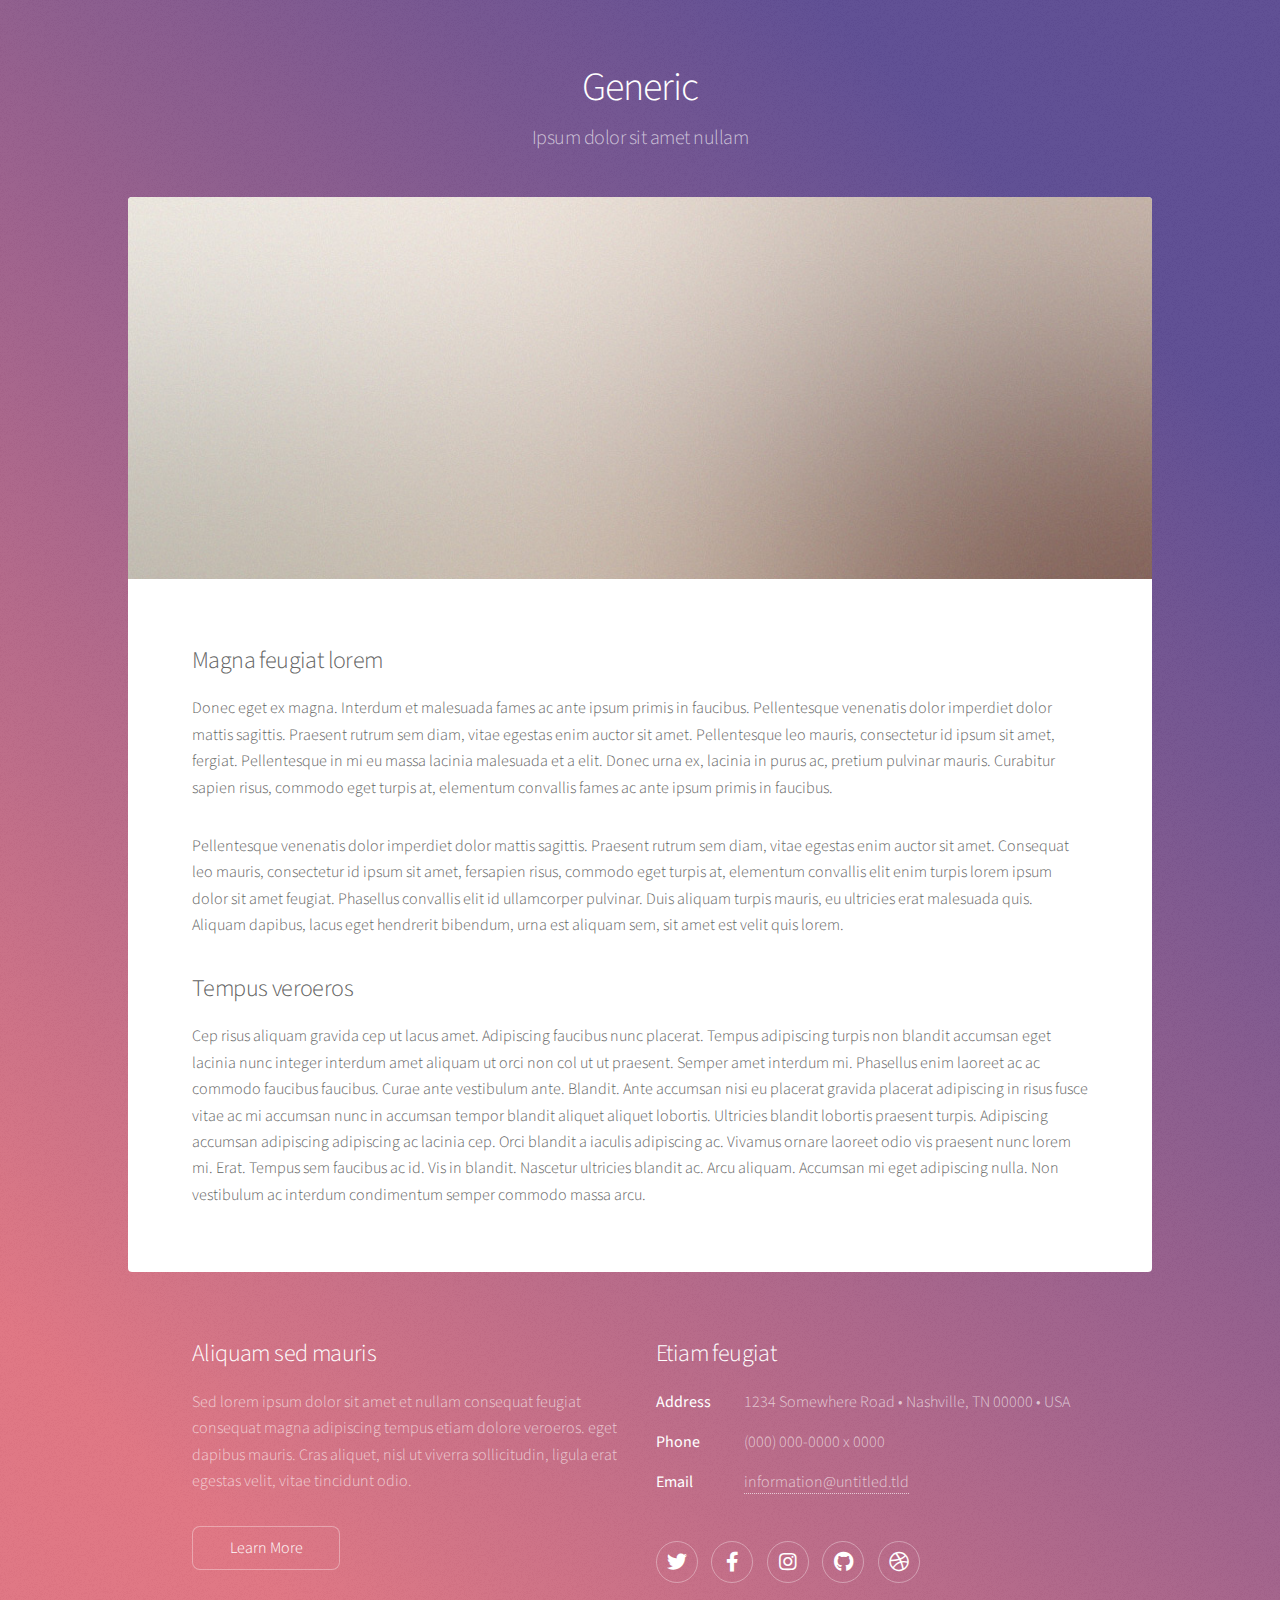
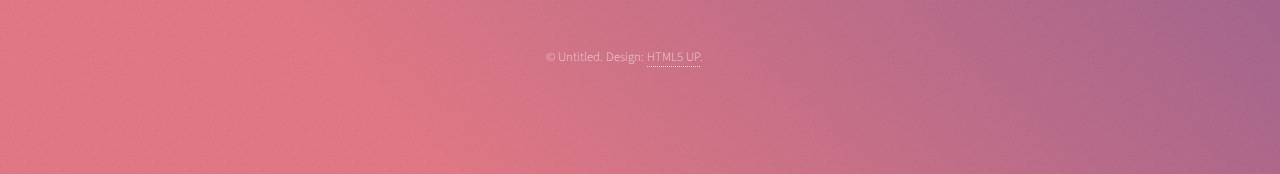
<file: generic.html>
<!DOCTYPE HTML>
<!--
	Stellar by HTML5 UP
	html5up.net | @ajlkn
	Free for personal and commercial use under the CCA 3.0 license (html5up.net/license)
-->
<html>
	<head>
		<title>Generic - Stellar by HTML5 UP</title>
		<meta charset="utf-8" />
		<meta name="viewport" content="width=device-width, initial-scale=1, user-scalable=no" />
		<link rel="stylesheet" href="assets/css/main.css" />
		<noscript><link rel="stylesheet" href="assets/css/noscript.css" /></noscript>
	</head>
	<body class="is-preload">

		<!-- Wrapper -->
			<div id="wrapper">

				<!-- Header -->
					<header id="header">
						<h1>Generic</h1>
						<p>Ipsum dolor sit amet nullam</p>
					</header>

				<!-- Main -->
					<div id="main">

						<!-- Content -->
							<section id="content" class="main">
								<span class="image main"><img src="images/pic04.jpg" alt="" /></span>
								<h2>Magna feugiat lorem</h2>
								<p>Donec eget ex magna. Interdum et malesuada fames ac ante ipsum primis in faucibus. Pellentesque venenatis dolor imperdiet dolor mattis sagittis. Praesent rutrum sem diam, vitae egestas enim auctor sit amet. Pellentesque leo mauris, consectetur id ipsum sit amet, fergiat. Pellentesque in mi eu massa lacinia malesuada et a elit. Donec urna ex, lacinia in purus ac, pretium pulvinar mauris. Curabitur sapien risus, commodo eget turpis at, elementum convallis fames ac ante ipsum primis in faucibus.</p>
								<p>Pellentesque venenatis dolor imperdiet dolor mattis sagittis. Praesent rutrum sem diam, vitae egestas enim auctor sit amet. Consequat leo mauris, consectetur id ipsum sit amet, fersapien risus, commodo eget turpis at, elementum convallis elit enim turpis lorem ipsum dolor sit amet feugiat. Phasellus convallis elit id ullamcorper pulvinar. Duis aliquam turpis mauris, eu ultricies erat malesuada quis. Aliquam dapibus, lacus eget hendrerit bibendum, urna est aliquam sem, sit amet est velit quis lorem.</p>
								<h2>Tempus veroeros</h2>
								<p>Cep risus aliquam gravida cep ut lacus amet. Adipiscing faucibus nunc placerat. Tempus adipiscing turpis non blandit accumsan eget lacinia nunc integer interdum amet aliquam ut orci non col ut ut praesent. Semper amet interdum mi. Phasellus enim laoreet ac ac commodo faucibus faucibus. Curae ante vestibulum ante. Blandit. Ante accumsan nisi eu placerat gravida placerat adipiscing in risus fusce vitae ac mi accumsan nunc in accumsan tempor blandit aliquet aliquet lobortis. Ultricies blandit lobortis praesent turpis. Adipiscing accumsan adipiscing adipiscing ac lacinia cep. Orci blandit a iaculis adipiscing ac. Vivamus ornare laoreet odio vis praesent nunc lorem mi. Erat. Tempus sem faucibus ac id. Vis in blandit. Nascetur ultricies blandit ac. Arcu aliquam. Accumsan mi eget adipiscing nulla. Non vestibulum ac interdum condimentum semper commodo massa arcu.</p>
							</section>

					</div>

				<!-- Footer -->
					<footer id="footer">
						<section>
							<h2>Aliquam sed mauris</h2>
							<p>Sed lorem ipsum dolor sit amet et nullam consequat feugiat consequat magna adipiscing tempus etiam dolore veroeros. eget dapibus mauris. Cras aliquet, nisl ut viverra sollicitudin, ligula erat egestas velit, vitae tincidunt odio.</p>
							<ul class="actions">
								<li><a href="#" class="button">Learn More</a></li>
							</ul>
						</section>
						<section>
							<h2>Etiam feugiat</h2>
							<dl class="alt">
								<dt>Address</dt>
								<dd>1234 Somewhere Road &bull; Nashville, TN 00000 &bull; USA</dd>
								<dt>Phone</dt>
								<dd>(000) 000-0000 x 0000</dd>
								<dt>Email</dt>
								<dd><a href="#">information@untitled.tld</a></dd>
							</dl>
							<ul class="icons">
								<li><a href="#" class="icon brands fa-twitter alt"><span class="label">Twitter</span></a></li>
								<li><a href="#" class="icon brands fa-facebook-f alt"><span class="label">Facebook</span></a></li>
								<li><a href="#" class="icon brands fa-instagram alt"><span class="label">Instagram</span></a></li>
								<li><a href="#" class="icon brands fa-github alt"><span class="label">GitHub</span></a></li>
								<li><a href="#" class="icon brands fa-dribbble alt"><span class="label">Dribbble</span></a></li>
							</ul>
						</section>
						<p class="copyright">&copy; Untitled. Design: <a href="https://html5up.net">HTML5 UP</a>.</p>
					</footer>

			</div>

		<!-- Scripts -->
			<script src="assets/js/jquery.min.js"></script>
			<script src="assets/js/jquery.scrollex.min.js"></script>
			<script src="assets/js/jquery.scrolly.min.js"></script>
			<script src="assets/js/browser.min.js"></script>
			<script src="assets/js/breakpoints.min.js"></script>
			<script src="assets/js/util.js"></script>
			<script src="assets/js/main.js"></script>

	</body>
</html>
</file>
<file: assets/css/noscript.css>
/*
	Stellar by HTML5 UP
	html5up.net | @ajlkn
	Free for personal and commercial use under the CCA 3.0 license (html5up.net/license)
*/

/* Header */

	body.is-preload #header.alt > * {
		opacity: 1;
	}

	body.is-preload #header.alt .logo {
		-moz-transform: none;
		-webkit-transform: none;
		-ms-transform: none;
		transform: none;
	}
</file>
<file: assets/css/main.css>
@import url(fontawesome-all.min.css);
@import 'https://fonts.googleapis.com/css?family=Source+Sans+Pro:300,400';

/*
	Stellar by HTML5 UP
	html5up.net | @ajlkn
	Free for personal and commercial use under the CCA 3.0 license (html5up.net/license)
*/

html, body, div, span, applet, object,
iframe, h1, h2, h3, h4, h5, h6, p, blockquote,
pre, a, abbr, acronym, address, big, cite,
code, del, dfn, em, img, ins, kbd, q, s, samp,
small, strike, strong, sub, sup, tt, var, b,
u, i, center, dl, dt, dd, ol, ul, li, fieldset,
form, label, legend, table, caption, tbody,
tfoot, thead, tr, th, td, article, aside,
canvas, details, embed, figure, figcaption,
footer, header, hgroup, menu, nav, output, ruby,
section, summary, time, mark, audio, video {
	margin: 0;
	padding: 0;
	border: 0;
	font-size: 100%;
	font: inherit;
	vertical-align: baseline;}

article, aside, details, figcaption, figure,
footer, header, hgroup, menu, nav, section {
	display: block;}

body {
	line-height: 1;
}

ol, ul {
	list-style: none;
}

blockquote, q {
	quotes: none;
}

	blockquote:before, blockquote:after, q:before, q:after {
		content: '';
		content: none;
	}

table {
	border-collapse: collapse;
	border-spacing: 0;
}

body {
	-webkit-text-size-adjust: none;
}

mark {
	background-color: transparent;
	color: inherit;
}

input::-moz-focus-inner {
	border: 0;
	padding: 0;
}

input, select, textarea {
	-moz-appearance: none;
	-webkit-appearance: none;
	-ms-appearance: none;
	appearance: none;
}

/* Basic */

	@-ms-viewport {
		width: device-width;
	}

	body {
		-ms-overflow-style: scrollbar;
	}

	@media screen and (max-width: 480px) {

		html, body {
			min-width: 320px;
		}

	}

	html {
		box-sizing: border-box;
	}

	*, *:before, *:after {
		box-sizing: inherit;
	}

	body {
		background-color: #935d8c;
		background-image: url("images/overlay.png"), -moz-linear-gradient(45deg, #e37682 15%, #5f4d93 85%);
		background-image: url("images/overlay.png"), -webkit-linear-gradient(45deg, #e37682 15%, #5f4d93 85%);
		background-image: url("images/overlay.png"), -ms-linear-gradient(45deg, #e37682 15%, #5f4d93 85%);
		background-image: url("images/overlay.png"), linear-gradient(45deg, #e37682 15%, #5f4d93 85%);
	}

		body.is-preload *, body.is-preload *:before, body.is-preload *:after {
			-moz-animation: none !important;
			-webkit-animation: none !important;
			-ms-animation: none !important;
			animation: none !important;
			-moz-transition: none !important;
			-webkit-transition: none !important;
			-ms-transition: none !important;
			transition: none !important;
		}

/* Type */

	body {
		background-color: #935d8c;
		color: rgba(255, 255, 255, 0.65);
	}

	body, input, select, textarea {
		font-family: "Source Sans Pro", Helvetica, sans-serif;
		font-size: 17pt;
		font-weight: 300;
		line-height: 1.65;
	}

		@media screen and (max-width: 1680px) {

			body, input, select, textarea {
				font-size: 14pt;
			}

		}

		@media screen and (max-width: 1280px) {

			body, input, select, textarea {
				font-size: 12pt;
			}

		}

		@media screen and (max-width: 360px) {

			body, input, select, textarea {
				font-size: 11pt;
			}

		}

	a {
		-moz-transition: color 0.2s ease, border-bottom 0.2s ease;
		-webkit-transition: color 0.2s ease, border-bottom 0.2s ease;
		-ms-transition: color 0.2s ease, border-bottom 0.2s ease;
		transition: color 0.2s ease, border-bottom 0.2s ease;
		text-decoration: none;
		border-bottom: dotted 1px;
		color: inherit;
	}

		a:hover {
			border-bottom-color: transparent;
		}

	strong, b {
		font-weight: 400;
	}

	em, i {
		font-style: italic;
	}

	p {
		margin: 0 0 2em 0;
	}

		p.content {
			-moz-columns: 20em 2;
			-webkit-columns: 20em 2;
			-ms-columns: 20em 2;
			columns: 20em 2;
			-moz-column-gap: 2em;
			-webkit-column-gap: 2em;
			-ms-column-gap: 2em;
			column-gap: 2em;
			text-align: justify;
		}

	h1, h2, h3, h4, h5, h6 {
		font-weight: 300;
		line-height: 1.5;
		margin: 0 0 0.7em 0;
		letter-spacing: -0.025em;
	}

		h1 a, h2 a, h3 a, h4 a, h5 a, h6 a {
			color: inherit;
			text-decoration: none;
		}

	h1 {
		font-size: 2.5em;
		line-height: 1.2;
	}

	h2 {
		font-size: 1.5em;
	}

	h3 {
		font-size: 1.25em;
	}

	h4 {
		font-size: 1.1em;
	}

	h5 {
		font-size: 0.9em;
	}

	h6 {
		font-size: 0.7em;
	}

	@media screen and (max-width: 736px) {

		h1 {
			font-size: 2em;
		}

	}

	sub {
		font-size: 0.8em;
		position: relative;
		top: 0.5em;
	}

	sup {
		font-size: 0.8em;
		position: relative;
		top: -0.5em;
	}

	blockquote {
		border-left: solid 4px;
		font-style: italic;
		margin: 0 0 2em 0;
		padding: 0.5em 0 0.5em 2em;
	}

	code {
		border-radius: 8px;
		border: solid 1px;
		font-family: "Courier New", monospace;
		font-size: 0.9em;
		margin: 0 0.25em;
		padding: 0.25em 0.65em;
	}

	pre {
		-webkit-overflow-scrolling: touch;
		font-family: "Courier New", monospace;
		font-size: 0.9em;
		margin: 0 0 2em 0;
	}

		pre code {
			display: block;
			line-height: 1.75;
			padding: 1em 1.5em;
			overflow-x: auto;
		}

	hr {
		border: 0;
		border-bottom: solid 1px;
		margin: 2em 0;
	}

		hr.major {
			margin: 3em 0;
		}

	.align-left {
		text-align: left;
	}

	.align-center {
		text-align: center;
	}

	.align-right {
		text-align: right;
	}

	input, select, textarea {
		color: #ffffff;
	}

	a:hover {
		color: #ffffff;
	}

	strong, b {
		color: #ffffff;
	}

	h1, h2, h3, h4, h5, h6 {
		color: #ffffff;
	}

	blockquote {
		border-left-color: rgba(255, 255, 255, 0.35);
	}

	code {
		background: rgba(255, 255, 255, 0.075);
		border-color: rgba(255, 255, 255, 0.35);
	}

	hr {
		border-bottom-color: rgba(255, 255, 255, 0.35);
	}

/* Row */

	.row {
		display: flex;
		flex-wrap: wrap;
		box-sizing: border-box;
		align-items: stretch;
	}

		.row > * {
			box-sizing: border-box;
		}

		.row.gtr-uniform > * > :last-child {
			margin-bottom: 0;
		}

		.row.aln-left {
			justify-content: flex-start;
		}

		.row.aln-center {
			justify-content: center;
		}

		.row.aln-right {
			justify-content: flex-end;
		}

		.row.aln-top {
			align-items: flex-start;
		}

		.row.aln-middle {
			align-items: center;
		}

		.row.aln-bottom {
			align-items: flex-end;
		}

		.row > .imp {
			order: -1;
		}

		.row > .col-1 {
			width: 8.33333%;
		}

		.row > .off-1 {
			margin-left: 8.33333%;
		}

		.row > .col-2 {
			width: 16.66667%;
		}

		.row > .off-2 {
			margin-left: 16.66667%;
		}

		.row > .col-3 {
			width: 25%;
		}

		.row > .off-3 {
			margin-left: 25%;
		}

		.row > .col-4 {
			width: 33.33333%;
		}

		.row > .off-4 {
			margin-left: 33.33333%;
		}

		.row > .col-5 {
			width: 41.66667%;
		}

		.row > .off-5 {
			margin-left: 41.66667%;
		}

		.row > .col-6 {
			width: 50%;
		}

		.row > .off-6 {
			margin-left: 50%;
		}

		.row > .col-7 {
			width: 58.33333%;
		}

		.row > .off-7 {
			margin-left: 58.33333%;
		}

		.row > .col-8 {
			width: 66.66667%;
		}

		.row > .off-8 {
			margin-left: 66.66667%;
		}

		.row > .col-9 {
			width: 75%;
		}

		.row > .off-9 {
			margin-left: 75%;
		}

		.row > .col-10 {
			width: 83.33333%;
		}

		.row > .off-10 {
			margin-left: 83.33333%;
		}

		.row > .col-11 {
			width: 91.66667%;
		}

		.row > .off-11 {
			margin-left: 91.66667%;
		}

		.row > .col-12 {
			width: 100%;
		}

		.row > .off-12 {
			margin-left: 100%;
		}

		.row.gtr-0 {
			margin-top: 0;
			margin-left: 0em;
		}

			.row.gtr-0 > * {
				padding: 0 0 0 0em;
			}

			.row.gtr-0.gtr-uniform {
				margin-top: 0em;
			}

				.row.gtr-0.gtr-uniform > * {
					padding-top: 0em;
				}

		.row.gtr-25 {
			margin-top: 0;
			margin-left: -0.375em;
		}

			.row.gtr-25 > * {
				padding: 0 0 0 0.375em;
			}

			.row.gtr-25.gtr-uniform {
				margin-top: -0.375em;
			}

				.row.gtr-25.gtr-uniform > * {
					padding-top: 0.375em;
				}

		.row.gtr-50 {
			margin-top: 0;
			margin-left: -0.75em;
		}

			.row.gtr-50 > * {
				padding: 0 0 0 0.75em;
			}

			.row.gtr-50.gtr-uniform {
				margin-top: -0.75em;
			}

				.row.gtr-50.gtr-uniform > * {
					padding-top: 0.75em;
				}

		.row {
			margin-top: 0;
			margin-left: -1.5em;
		}

			.row > * {
				padding: 0 0 0 1.5em;
			}

			.row.gtr-uniform {
				margin-top: -1.5em;
			}

				.row.gtr-uniform > * {
					padding-top: 1.5em;
				}

		.row.gtr-150 {
			margin-top: 0;
			margin-left: -2.25em;
		}

			.row.gtr-150 > * {
				padding: 0 0 0 2.25em;
			}

			.row.gtr-150.gtr-uniform {
				margin-top: -2.25em;
			}

				.row.gtr-150.gtr-uniform > * {
					padding-top: 2.25em;
				}

		.row.gtr-200 {
			margin-top: 0;
			margin-left: -3em;
		}

			.row.gtr-200 > * {
				padding: 0 0 0 3em;
			}

			.row.gtr-200.gtr-uniform {
				margin-top: -3em;
			}

				.row.gtr-200.gtr-uniform > * {
					padding-top: 3em;
				}

		@media screen and (max-width: 1680px) {

			.row {
				display: flex;
				flex-wrap: wrap;
				box-sizing: border-box;
				align-items: stretch;
			}

				.row > * {
					box-sizing: border-box;
				}

				.row.gtr-uniform > * > :last-child {
					margin-bottom: 0;
				}

				.row.aln-left {
					justify-content: flex-start;
				}

				.row.aln-center {
					justify-content: center;
				}

				.row.aln-right {
					justify-content: flex-end;
				}

				.row.aln-top {
					align-items: flex-start;
				}

				.row.aln-middle {
					align-items: center;
				}

				.row.aln-bottom {
					align-items: flex-end;
				}

				.row > .imp-xlarge {
					order: -1;
				}

				.row > .col-1-xlarge {
					width: 8.33333%;
				}

				.row > .off-1-xlarge {
					margin-left: 8.33333%;
				}

				.row > .col-2-xlarge {
					width: 16.66667%;
				}

				.row > .off-2-xlarge {
					margin-left: 16.66667%;
				}

				.row > .col-3-xlarge {
					width: 25%;
				}

				.row > .off-3-xlarge {
					margin-left: 25%;
				}

				.row > .col-4-xlarge {
					width: 33.33333%;
				}

				.row > .off-4-xlarge {
					margin-left: 33.33333%;
				}

				.row > .col-5-xlarge {
					width: 41.66667%;
				}

				.row > .off-5-xlarge {
					margin-left: 41.66667%;
				}

				.row > .col-6-xlarge {
					width: 50%;
				}

				.row > .off-6-xlarge {
					margin-left: 50%;
				}

				.row > .col-7-xlarge {
					width: 58.33333%;
				}

				.row > .off-7-xlarge {
					margin-left: 58.33333%;
				}

				.row > .col-8-xlarge {
					width: 66.66667%;
				}

				.row > .off-8-xlarge {
					margin-left: 66.66667%;
				}

				.row > .col-9-xlarge {
					width: 75%;
				}

				.row > .off-9-xlarge {
					margin-left: 75%;
				}

				.row > .col-10-xlarge {
					width: 83.33333%;
				}

				.row > .off-10-xlarge {
					margin-left: 83.33333%;
				}

				.row > .col-11-xlarge {
					width: 91.66667%;
				}

				.row > .off-11-xlarge {
					margin-left: 91.66667%;
				}

				.row > .col-12-xlarge {
					width: 100%;
				}

				.row > .off-12-xlarge {
					margin-left: 100%;
				}

				.row.gtr-0 {
					margin-top: 0;
					margin-left: 0em;
				}

					.row.gtr-0 > * {
						padding: 0 0 0 0em;
					}

					.row.gtr-0.gtr-uniform {
						margin-top: 0em;
					}

						.row.gtr-0.gtr-uniform > * {
							padding-top: 0em;
						}

				.row.gtr-25 {
					margin-top: 0;
					margin-left: -0.375em;
				}

					.row.gtr-25 > * {
						padding: 0 0 0 0.375em;
					}

					.row.gtr-25.gtr-uniform {
						margin-top: -0.375em;
					}

						.row.gtr-25.gtr-uniform > * {
							padding-top: 0.375em;
						}

				.row.gtr-50 {
					margin-top: 0;
					margin-left: -0.75em;
				}

					.row.gtr-50 > * {
						padding: 0 0 0 0.75em;
					}

					.row.gtr-50.gtr-uniform {
						margin-top: -0.75em;
					}

						.row.gtr-50.gtr-uniform > * {
							padding-top: 0.75em;
						}

				.row {
					margin-top: 0;
					margin-left: -1.5em;
				}

					.row > * {
						padding: 0 0 0 1.5em;
					}

					.row.gtr-uniform {
						margin-top: -1.5em;
					}

						.row.gtr-uniform > * {
							padding-top: 1.5em;
						}

				.row.gtr-150 {
					margin-top: 0;
					margin-left: -2.25em;
				}

					.row.gtr-150 > * {
						padding: 0 0 0 2.25em;
					}

					.row.gtr-150.gtr-uniform {
						margin-top: -2.25em;
					}

						.row.gtr-150.gtr-uniform > * {
							padding-top: 2.25em;
						}

				.row.gtr-200 {
					margin-top: 0;
					margin-left: -3em;
				}

					.row.gtr-200 > * {
						padding: 0 0 0 3em;
					}

					.row.gtr-200.gtr-uniform {
						margin-top: -3em;
					}

						.row.gtr-200.gtr-uniform > * {
							padding-top: 3em;
						}

		}

		@media screen and (max-width: 1280px) {

			.row {
				display: flex;
				flex-wrap: wrap;
				box-sizing: border-box;
				align-items: stretch;
			}

				.row > * {
					box-sizing: border-box;
				}

				.row.gtr-uniform > * > :last-child {
					margin-bottom: 0;
				}

				.row.aln-left {
					justify-content: flex-start;
				}

				.row.aln-center {
					justify-content: center;
				}

				.row.aln-right {
					justify-content: flex-end;
				}

				.row.aln-top {
					align-items: flex-start;
				}

				.row.aln-middle {
					align-items: center;
				}

				.row.aln-bottom {
					align-items: flex-end;
				}

				.row > .imp-large {
					order: -1;
				}

				.row > .col-1-large {
					width: 8.33333%;
				}

				.row > .off-1-large {
					margin-left: 8.33333%;
				}

				.row > .col-2-large {
					width: 16.66667%;
				}

				.row > .off-2-large {
					margin-left: 16.66667%;
				}

				.row > .col-3-large {
					width: 25%;
				}

				.row > .off-3-large {
					margin-left: 25%;
				}

				.row > .col-4-large {
					width: 33.33333%;
				}

				.row > .off-4-large {
					margin-left: 33.33333%;
				}

				.row > .col-5-large {
					width: 41.66667%;
				}

				.row > .off-5-large {
					margin-left: 41.66667%;
				}

				.row > .col-6-large {
					width: 50%;
				}

				.row > .off-6-large {
					margin-left: 50%;
				}

				.row > .col-7-large {
					width: 58.33333%;
				}

				.row > .off-7-large {
					margin-left: 58.33333%;
				}

				.row > .col-8-large {
					width: 66.66667%;
				}

				.row > .off-8-large {
					margin-left: 66.66667%;
				}

				.row > .col-9-large {
					width: 75%;
				}

				.row > .off-9-large {
					margin-left: 75%;
				}

				.row > .col-10-large {
					width: 83.33333%;
				}

				.row > .off-10-large {
					margin-left: 83.33333%;
				}

				.row > .col-11-large {
					width: 91.66667%;
				}

				.row > .off-11-large {
					margin-left: 91.66667%;
				}

				.row > .col-12-large {
					width: 100%;
				}

				.row > .off-12-large {
					margin-left: 100%;
				}

				.row.gtr-0 {
					margin-top: 0;
					margin-left: 0em;
				}

					.row.gtr-0 > * {
						padding: 0 0 0 0em;
					}

					.row.gtr-0.gtr-uniform {
						margin-top: 0em;
					}

						.row.gtr-0.gtr-uniform > * {
							padding-top: 0em;
						}

				.row.gtr-25 {
					margin-top: 0;
					margin-left: -0.375em;
				}

					.row.gtr-25 > * {
						padding: 0 0 0 0.375em;
					}

					.row.gtr-25.gtr-uniform {
						margin-top: -0.375em;
					}

						.row.gtr-25.gtr-uniform > * {
							padding-top: 0.375em;
						}

				.row.gtr-50 {
					margin-top: 0;
					margin-left: -0.75em;
				}

					.row.gtr-50 > * {
						padding: 0 0 0 0.75em;
					}

					.row.gtr-50.gtr-uniform {
						margin-top: -0.75em;
					}

						.row.gtr-50.gtr-uniform > * {
							padding-top: 0.75em;
						}

				.row {
					margin-top: 0;
					margin-left: -1.5em;
				}

					.row > * {
						padding: 0 0 0 1.5em;
					}

					.row.gtr-uniform {
						margin-top: -1.5em;
					}

						.row.gtr-uniform > * {
							padding-top: 1.5em;
						}

				.row.gtr-150 {
					margin-top: 0;
					margin-left: -2.25em;
				}

					.row.gtr-150 > * {
						padding: 0 0 0 2.25em;
					}

					.row.gtr-150.gtr-uniform {
						margin-top: -2.25em;
					}

						.row.gtr-150.gtr-uniform > * {
							padding-top: 2.25em;
						}

				.row.gtr-200 {
					margin-top: 0;
					margin-left: -3em;
				}

					.row.gtr-200 > * {
						padding: 0 0 0 3em;
					}

					.row.gtr-200.gtr-uniform {
						margin-top: -3em;
					}

						.row.gtr-200.gtr-uniform > * {
							padding-top: 3em;
						}

		}

		@media screen and (max-width: 980px) {

			.row {
				display: flex;
				flex-wrap: wrap;
				box-sizing: border-box;
				align-items: stretch;
			}

				.row > * {
					box-sizing: border-box;
				}

				.row.gtr-uniform > * > :last-child {
					margin-bottom: 0;
				}

				.row.aln-left {
					justify-content: flex-start;
				}

				.row.aln-center {
					justify-content: center;
				}

				.row.aln-right {
					justify-content: flex-end;
				}

				.row.aln-top {
					align-items: flex-start;
				}

				.row.aln-middle {
					align-items: center;
				}

				.row.aln-bottom {
					align-items: flex-end;
				}

				.row > .imp-medium {
					order: -1;
				}

				.row > .col-1-medium {
					width: 8.33333%;
				}

				.row > .off-1-medium {
					margin-left: 8.33333%;
				}

				.row > .col-2-medium {
					width: 16.66667%;
				}

				.row > .off-2-medium {
					margin-left: 16.66667%;
				}

				.row > .col-3-medium {
					width: 25%;
				}

				.row > .off-3-medium {
					margin-left: 25%;
				}

				.row > .col-4-medium {
					width: 33.33333%;
				}

				.row > .off-4-medium {
					margin-left: 33.33333%;
				}

				.row > .col-5-medium {
					width: 41.66667%;
				}

				.row > .off-5-medium {
					margin-left: 41.66667%;
				}

				.row > .col-6-medium {
					width: 50%;
				}

				.row > .off-6-medium {
					margin-left: 50%;
				}

				.row > .col-7-medium {
					width: 58.33333%;
				}

				.row > .off-7-medium {
					margin-left: 58.33333%;
				}

				.row > .col-8-medium {
					width: 66.66667%;
				}

				.row > .off-8-medium {
					margin-left: 66.66667%;
				}

				.row > .col-9-medium {
					width: 75%;
				}

				.row > .off-9-medium {
					margin-left: 75%;
				}

				.row > .col-10-medium {
					width: 83.33333%;
				}

				.row > .off-10-medium {
					margin-left: 83.33333%;
				}

				.row > .col-11-medium {
					width: 91.66667%;
				}

				.row > .off-11-medium {
					margin-left: 91.66667%;
				}

				.row > .col-12-medium {
					width: 100%;
				}

				.row > .off-12-medium {
					margin-left: 100%;
				}

				.row.gtr-0 {
					margin-top: 0;
					margin-left: 0em;
				}

					.row.gtr-0 > * {
						padding: 0 0 0 0em;
					}

					.row.gtr-0.gtr-uniform {
						margin-top: 0em;
					}

						.row.gtr-0.gtr-uniform > * {
							padding-top: 0em;
						}

				.row.gtr-25 {
					margin-top: 0;
					margin-left: -0.375em;
				}

					.row.gtr-25 > * {
						padding: 0 0 0 0.375em;
					}

					.row.gtr-25.gtr-uniform {
						margin-top: -0.375em;
					}

						.row.gtr-25.gtr-uniform > * {
							padding-top: 0.375em;
						}

				.row.gtr-50 {
					margin-top: 0;
					margin-left: -0.75em;
				}

					.row.gtr-50 > * {
						padding: 0 0 0 0.75em;
					}

					.row.gtr-50.gtr-uniform {
						margin-top: -0.75em;
					}

						.row.gtr-50.gtr-uniform > * {
							padding-top: 0.75em;
						}

				.row {
					margin-top: 0;
					margin-left: -1.5em;
				}

					.row > * {
						padding: 0 0 0 1.5em;
					}

					.row.gtr-uniform {
						margin-top: -1.5em;
					}

						.row.gtr-uniform > * {
							padding-top: 1.5em;
						}

				.row.gtr-150 {
					margin-top: 0;
					margin-left: -2.25em;
				}

					.row.gtr-150 > * {
						padding: 0 0 0 2.25em;
					}

					.row.gtr-150.gtr-uniform {
						margin-top: -2.25em;
					}

						.row.gtr-150.gtr-uniform > * {
							padding-top: 2.25em;
						}

				.row.gtr-200 {
					margin-top: 0;
					margin-left: -3em;
				}

					.row.gtr-200 > * {
						padding: 0 0 0 3em;
					}

					.row.gtr-200.gtr-uniform {
						margin-top: -3em;
					}

						.row.gtr-200.gtr-uniform > * {
							padding-top: 3em;
						}

		}

		@media screen and (max-width: 736px) {

			.row {
				display: flex;
				flex-wrap: wrap;
				box-sizing: border-box;
				align-items: stretch;
			}

				.row > * {
					box-sizing: border-box;
				}

				.row.gtr-uniform > * > :last-child {
					margin-bottom: 0;
				}

				.row.aln-left {
					justify-content: flex-start;
				}

				.row.aln-center {
					justify-content: center;
				}

				.row.aln-right {
					justify-content: flex-end;
				}

				.row.aln-top {
					align-items: flex-start;
				}

				.row.aln-middle {
					align-items: center;
				}

				.row.aln-bottom {
					align-items: flex-end;
				}

				.row > .imp-small {
					order: -1;
				}

				.row > .col-1-small {
					width: 8.33333%;
				}

				.row > .off-1-small {
					margin-left: 8.33333%;
				}

				.row > .col-2-small {
					width: 16.66667%;
				}

				.row > .off-2-small {
					margin-left: 16.66667%;
				}

				.row > .col-3-small {
					width: 25%;
				}

				.row > .off-3-small {
					margin-left: 25%;
				}

				.row > .col-4-small {
					width: 33.33333%;
				}

				.row > .off-4-small {
					margin-left: 33.33333%;
				}

				.row > .col-5-small {
					width: 41.66667%;
				}

				.row > .off-5-small {
					margin-left: 41.66667%;
				}

				.row > .col-6-small {
					width: 50%;
				}

				.row > .off-6-small {
					margin-left: 50%;
				}

				.row > .col-7-small {
					width: 58.33333%;
				}

				.row > .off-7-small {
					margin-left: 58.33333%;
				}

				.row > .col-8-small {
					width: 66.66667%;
				}

				.row > .off-8-small {
					margin-left: 66.66667%;
				}

				.row > .col-9-small {
					width: 75%;
				}

				.row > .off-9-small {
					margin-left: 75%;
				}

				.row > .col-10-small {
					width: 83.33333%;
				}

				.row > .off-10-small {
					margin-left: 83.33333%;
				}

				.row > .col-11-small {
					width: 91.66667%;
				}

				.row > .off-11-small {
					margin-left: 91.66667%;
				}

				.row > .col-12-small {
					width: 100%;
				}

				.row > .off-12-small {
					margin-left: 100%;
				}

				.row.gtr-0 {
					margin-top: 0;
					margin-left: 0em;
				}

					.row.gtr-0 > * {
						padding: 0 0 0 0em;
					}

					.row.gtr-0.gtr-uniform {
						margin-top: 0em;
					}

						.row.gtr-0.gtr-uniform > * {
							padding-top: 0em;
						}

				.row.gtr-25 {
					margin-top: 0;
					margin-left: -0.25em;
				}

					.row.gtr-25 > * {
						padding: 0 0 0 0.25em;
					}

					.row.gtr-25.gtr-uniform {
						margin-top: -0.25em;
					}

						.row.gtr-25.gtr-uniform > * {
							padding-top: 0.25em;
						}

				.row.gtr-50 {
					margin-top: 0;
					margin-left: -0.5em;
				}

					.row.gtr-50 > * {
						padding: 0 0 0 0.5em;
					}

					.row.gtr-50.gtr-uniform {
						margin-top: -0.5em;
					}

						.row.gtr-50.gtr-uniform > * {
							padding-top: 0.5em;
						}

				.row {
					margin-top: 0;
					margin-left: -1em;
				}

					.row > * {
						padding: 0 0 0 1em;
					}

					.row.gtr-uniform {
						margin-top: -1em;
					}

						.row.gtr-uniform > * {
							padding-top: 1em;
						}

				.row.gtr-150 {
					margin-top: 0;
					margin-left: -1.5em;
				}

					.row.gtr-150 > * {
						padding: 0 0 0 1.5em;
					}

					.row.gtr-150.gtr-uniform {
						margin-top: -1.5em;
					}

						.row.gtr-150.gtr-uniform > * {
							padding-top: 1.5em;
						}

				.row.gtr-200 {
					margin-top: 0;
					margin-left: -2em;
				}

					.row.gtr-200 > * {
						padding: 0 0 0 2em;
					}

					.row.gtr-200.gtr-uniform {
						margin-top: -2em;
					}

						.row.gtr-200.gtr-uniform > * {
							padding-top: 2em;
						}

		}

		@media screen and (max-width: 480px) {

			.row {
				display: flex;
				flex-wrap: wrap;
				box-sizing: border-box;
				align-items: stretch;
			}

				.row > * {
					box-sizing: border-box;
				}

				.row.gtr-uniform > * > :last-child {
					margin-bottom: 0;
				}

				.row.aln-left {
					justify-content: flex-start;
				}

				.row.aln-center {
					justify-content: center;
				}

				.row.aln-right {
					justify-content: flex-end;
				}

				.row.aln-top {
					align-items: flex-start;
				}

				.row.aln-middle {
					align-items: center;
				}

				.row.aln-bottom {
					align-items: flex-end;
				}

				.row > .imp-xsmall {
					order: -1;
				}

				.row > .col-1-xsmall {
					width: 8.33333%;
				}

				.row > .off-1-xsmall {
					margin-left: 8.33333%;
				}

				.row > .col-2-xsmall {
					width: 16.66667%;
				}

				.row > .off-2-xsmall {
					margin-left: 16.66667%;
				}

				.row > .col-3-xsmall {
					width: 25%;
				}

				.row > .off-3-xsmall {
					margin-left: 25%;
				}

				.row > .col-4-xsmall {
					width: 33.33333%;
				}

				.row > .off-4-xsmall {
					margin-left: 33.33333%;
				}

				.row > .col-5-xsmall {
					width: 41.66667%;
				}

				.row > .off-5-xsmall {
					margin-left: 41.66667%;
				}

				.row > .col-6-xsmall {
					width: 50%;
				}

				.row > .off-6-xsmall {
					margin-left: 50%;
				}

				.row > .col-7-xsmall {
					width: 58.33333%;
				}

				.row > .off-7-xsmall {
					margin-left: 58.33333%;
				}

				.row > .col-8-xsmall {
					width: 66.66667%;
				}

				.row > .off-8-xsmall {
					margin-left: 66.66667%;
				}

				.row > .col-9-xsmall {
					width: 75%;
				}

				.row > .off-9-xsmall {
					margin-left: 75%;
				}

				.row > .col-10-xsmall {
					width: 83.33333%;
				}

				.row > .off-10-xsmall {
					margin-left: 83.33333%;
				}

				.row > .col-11-xsmall {
					width: 91.66667%;
				}

				.row > .off-11-xsmall {
					margin-left: 91.66667%;
				}

				.row > .col-12-xsmall {
					width: 100%;
				}

				.row > .off-12-xsmall {
					margin-left: 100%;
				}

				.row.gtr-0 {
					margin-top: 0;
					margin-left: 0em;
				}

					.row.gtr-0 > * {
						padding: 0 0 0 0em;
					}

					.row.gtr-0.gtr-uniform {
						margin-top: 0em;
					}

						.row.gtr-0.gtr-uniform > * {
							padding-top: 0em;
						}

				.row.gtr-25 {
					margin-top: 0;
					margin-left: -0.3125em;
				}

					.row.gtr-25 > * {
						padding: 0 0 0 0.3125em;
					}

					.row.gtr-25.gtr-uniform {
						margin-top: -0.3125em;
					}

						.row.gtr-25.gtr-uniform > * {
							padding-top: 0.3125em;
						}

				.row.gtr-50 {
					margin-top: 0;
					margin-left: -0.625em;
				}

					.row.gtr-50 > * {
						padding: 0 0 0 0.625em;
					}

					.row.gtr-50.gtr-uniform {
						margin-top: -0.625em;
					}

						.row.gtr-50.gtr-uniform > * {
							padding-top: 0.625em;
						}

				.row {
					margin-top: 0;
					margin-left: -1.25em;
				}

					.row > * {
						padding: 0 0 0 1.25em;
					}

					.row.gtr-uniform {
						margin-top: -1.25em;
					}

						.row.gtr-uniform > * {
							padding-top: 1.25em;
						}

				.row.gtr-150 {
					margin-top: 0;
					margin-left: -1.875em;
				}

					.row.gtr-150 > * {
						padding: 0 0 0 1.875em;
					}

					.row.gtr-150.gtr-uniform {
						margin-top: -1.875em;
					}

						.row.gtr-150.gtr-uniform > * {
							padding-top: 1.875em;
						}

				.row.gtr-200 {
					margin-top: 0;
					margin-left: -2.5em;
				}

					.row.gtr-200 > * {
						padding: 0 0 0 2.5em;
					}

					.row.gtr-200.gtr-uniform {
						margin-top: -2.5em;
					}

						.row.gtr-200.gtr-uniform > * {
							padding-top: 2.5em;
						}

		}

/* Box */

	.box {
		border-radius: 8px;
		border: solid;
		margin-bottom: 2em;
		padding: 1.5em;
	}

		.box > :last-child,
		.box > :last-child > :last-child,
		.box > :last-child > :last-child > :last-child {
			margin-bottom: 0;
		}

		.box.alt {
			border: 0;
			border-radius: 0;
			padding: 0;
		}

	.box {
		border-color: rgba(255, 255, 255, 0.35);
	}

/* Button */

	input[type="submit"],
	input[type="reset"],
	input[type="button"],
	button,
	.button {
		-moz-appearance: none;
		-webkit-appearance: none;
		-ms-appearance: none;
		appearance: none;
		-moz-transition: background-color 0.2s ease-in-out, color 0.2s ease-in-out;
		-webkit-transition: background-color 0.2s ease-in-out, color 0.2s ease-in-out;
		-ms-transition: background-color 0.2s ease-in-out, color 0.2s ease-in-out;
		transition: background-color 0.2s ease-in-out, color 0.2s ease-in-out;
		border-radius: 8px;
		border: 0;
		cursor: pointer;
		display: inline-block;
		font-weight: 300;
		height: 2.75em;
		line-height: 2.75em;
		min-width: 9.25em;
		padding: 0 1.5em;
		text-align: center;
		text-decoration: none;
		white-space: nowrap;
	}

		input[type="submit"].icon,
		input[type="reset"].icon,
		input[type="button"].icon,
		button.icon,
		.button.icon {
			padding-left: 1.35em;
		}

			input[type="submit"].icon:before,
			input[type="reset"].icon:before,
			input[type="button"].icon:before,
			button.icon:before,
			.button.icon:before {
				margin-right: 0.5em;
			}

		input[type="submit"].fit,
		input[type="reset"].fit,
		input[type="button"].fit,
		button.fit,
		.button.fit {
			width: 100%;
		}

		input[type="submit"].small,
		input[type="reset"].small,
		input[type="button"].small,
		button.small,
		.button.small {
			font-size: 0.8em;
		}

		input[type="submit"].large,
		input[type="reset"].large,
		input[type="button"].large,
		button.large,
		.button.large {
			font-size: 1.35em;
		}

		input[type="submit"].disabled, input[type="submit"]:disabled,
		input[type="reset"].disabled,
		input[type="reset"]:disabled,
		input[type="button"].disabled,
		input[type="button"]:disabled,
		button.disabled,
		button:disabled,
		.button.disabled,
		.button:disabled {
			pointer-events: none;
			opacity: 0.25;
		}

		@media screen and (max-width: 736px) {

			input[type="submit"],
			input[type="reset"],
			input[type="button"],
			button,
			.button {
				min-width: 0;
			}

		}

	input[type="submit"],
	input[type="reset"],
	input[type="button"],
	button,
	.button {
		background-color: transparent;
		box-shadow: inset 0 0 0 1px rgba(255, 255, 255, 0.35);
		color: #ffffff !important;
	}

		input[type="submit"]:hover,
		input[type="reset"]:hover,
		input[type="button"]:hover,
		button:hover,
		.button:hover {
			background-color: rgba(255, 255, 255, 0.075);
		}

		input[type="submit"]:active,
		input[type="reset"]:active,
		input[type="button"]:active,
		button:active,
		.button:active {
			background-color: rgba(255, 255, 255, 0.2);
		}

		input[type="submit"].icon:before,
		input[type="reset"].icon:before,
		input[type="button"].icon:before,
		button.icon:before,
		.button.icon:before {
			color: rgba(255, 255, 255, 0.5);
		}

		input[type="submit"].primary,
		input[type="reset"].primary,
		input[type="button"].primary,
		button.primary,
		.button.primary {
			background-color: #8cc9f0;
			color: #ffffff !important;
			box-shadow: none;
		}

			input[type="submit"].primary:hover,
			input[type="reset"].primary:hover,
			input[type="button"].primary:hover,
			button.primary:hover,
			.button.primary:hover {
				background-color: #9acff2;
			}

			input[type="submit"].primary:active,
			input[type="reset"].primary:active,
			input[type="button"].primary:active,
			button.primary:active,
			.button.primary:active {
				background-color: #7ec3ee;
			}

			input[type="submit"].primary.icon:before,
			input[type="reset"].primary.icon:before,
			input[type="button"].primary.icon:before,
			button.primary.icon:before,
			.button.primary.icon:before {
				color: #ffffff !important;
			}

/* Form */

	form {
		margin: 0 0 2em 0;
	}

	label {
		display: block;
		font-size: 0.9em;
		font-weight: 400;
		margin: 0 0 1em 0;
	}

	input[type="text"],
	input[type="password"],
	input[type="email"],
	select,
	textarea {
		-moz-appearance: none;
		-webkit-appearance: none;
		-ms-appearance: none;
		appearance: none;
		border-radius: 8px;
		border: solid 1px;
		color: inherit;
		display: block;
		outline: 0;
		padding: 0 1em;
		text-decoration: none;
		width: 100%;
	}

		input[type="text"]:invalid,
		input[type="password"]:invalid,
		input[type="email"]:invalid,
		select:invalid,
		textarea:invalid {
			box-shadow: none;
		}

	select {
		background-size: 1.25rem;
		background-repeat: no-repeat;
		background-position: calc(100% - 1rem) center;
		height: 2.75em;
		padding-right: 2.75em;
		text-overflow: ellipsis;
	}

		select:focus::-ms-value {
			background-color: transparent;
		}

		select::-ms-expand {
			display: none;
		}

	input[type="text"],
	input[type="password"],
	input[type="email"],
	select {
		height: 2.75em;
	}

	textarea {
		padding: 0.75em 1em;
	}

	input[type="checkbox"],
	input[type="radio"] {
		-moz-appearance: none;
		-webkit-appearance: none;
		-ms-appearance: none;
		appearance: none;
		display: block;
		float: left;
		margin-right: -2em;
		opacity: 0;
		width: 1em;
		z-index: -1;
	}

		input[type="checkbox"] + label,
		input[type="radio"] + label {
			text-decoration: none;
			cursor: pointer;
			display: inline-block;
			font-size: 1em;
			font-weight: 300;
			padding-left: 2.4em;
			padding-right: 0.75em;
			position: relative;
		}

			input[type="checkbox"] + label:before,
			input[type="radio"] + label:before {
				-moz-osx-font-smoothing: grayscale;
				-webkit-font-smoothing: antialiased;
				display: inline-block;
				font-style: normal;
				font-variant: normal;
				text-rendering: auto;
				line-height: 1;
				text-transform: none !important;
				font-family: 'Font Awesome 5 Free';
				font-weight: 900;
			}

			input[type="checkbox"] + label:before,
			input[type="radio"] + label:before {
				border-radius: 8px;
				border: solid 1px;
				content: '';
				display: inline-block;
				font-size: 0.8em;
				height: 2.0625em;
				left: 0;
				line-height: 2.0625em;
				position: absolute;
				text-align: center;
				top: 0;
				width: 2.0625em;
			}

		input[type="checkbox"]:checked + label:before,
		input[type="radio"]:checked + label:before {
			content: '\f00c';
		}

	input[type="checkbox"] + label:before {
		border-radius: 8px;
	}

	input[type="radio"] + label:before {
		border-radius: 100%;
	}

	::-webkit-input-placeholder {
		opacity: 1.0;
	}

	:-moz-placeholder {
		opacity: 1.0;
	}

	::-moz-placeholder {
		opacity: 1.0;
	}

	:-ms-input-placeholder {
		opacity: 1.0;
	}

	label {
		color: #ffffff;
	}

	input[type="text"],
	input[type="password"],
	input[type="email"],
	select,
	textarea {
		background-color: rgba(255, 255, 255, 0.075);
		border-color: rgba(255, 255, 255, 0.35);
	}

		input[type="text"]:focus,
		input[type="password"]:focus,
		input[type="email"]:focus,
		select:focus,
		textarea:focus {
			border-color: #8cc9f0;
			box-shadow: 0 0 0 1px #8cc9f0;
		}

	select {
		background-image: url("data:image/svg+xml;charset=utf8,%3Csvg xmlns='http://www.w3.org/2000/svg' width='40' height='40' preserveAspectRatio='none' viewBox='0 0 40 40'%3E%3Cpath d='M9.4,12.3l10.4,10.4l10.4-10.4c0.2-0.2,0.5-0.4,0.9-0.4c0.3,0,0.6,0.1,0.9,0.4l3.3,3.3c0.2,0.2,0.4,0.5,0.4,0.9 c0,0.4-0.1,0.6-0.4,0.9L20.7,31.9c-0.2,0.2-0.5,0.4-0.9,0.4c-0.3,0-0.6-0.1-0.9-0.4L4.3,17.3c-0.2-0.2-0.4-0.5-0.4-0.9 c0-0.4,0.1-0.6,0.4-0.9l3.3-3.3c0.2-0.2,0.5-0.4,0.9-0.4S9.1,12.1,9.4,12.3z' fill='rgba(255, 255, 255, 0.35)' /%3E%3C/svg%3E");
	}

		select option {
			color: #ffffff;
			background: #935d8c;
		}

	input[type="checkbox"] + label,
	input[type="radio"] + label {
		color: rgba(255, 255, 255, 0.65);
	}

		input[type="checkbox"] + label:before,
		input[type="radio"] + label:before {
			background: rgba(255, 255, 255, 0.075);
			border-color: rgba(255, 255, 255, 0.35);
		}

	input[type="checkbox"]:checked + label:before,
	input[type="radio"]:checked + label:before {
		background-color: #ffffff;
		border-color: #ffffff;
		color: #935d8c;
	}

	input[type="checkbox"]:focus + label:before,
	input[type="radio"]:focus + label:before {
		border-color: #8cc9f0;
		box-shadow: 0 0 0 1px #8cc9f0;
	}

	::-webkit-input-placeholder {
		color: rgba(255, 255, 255, 0.5) !important;
	}

	:-moz-placeholder {
		color: rgba(255, 255, 255, 0.5) !important;
	}

	::-moz-placeholder {
		color: rgba(255, 255, 255, 0.5) !important;
	}

	:-ms-input-placeholder {
		color: rgba(255, 255, 255, 0.5) !important;
	}

	.formerize-placeholder {
		color: rgba(255, 255, 255, 0.5) !important;
	}

/* Icon */

	.icon {
		text-decoration: none;
		-moz-transition: background-color 0.2s ease-in-out, color 0.2s ease-in-out;
		-webkit-transition: background-color 0.2s ease-in-out, color 0.2s ease-in-out;
		-ms-transition: background-color 0.2s ease-in-out, color 0.2s ease-in-out;
		transition: background-color 0.2s ease-in-out, color 0.2s ease-in-out;
		border-bottom: none;
		position: relative;
	}

		.icon:before {
			-moz-osx-font-smoothing: grayscale;
			-webkit-font-smoothing: antialiased;
			display: inline-block;
			font-style: normal;
			font-variant: normal;
			text-rendering: auto;
			line-height: 1;
			text-transform: none !important;
			font-family: 'Font Awesome 5 Free';
			font-weight: 400;
		}

		.icon > .label {
			display: none;
		}

		.icon:before {
			line-height: solid;
		}

		.icon.solid:before {
			font-weight: 900;
		}

		.icon.brands:before {
			font-family: 'Font Awesome 5 Brands';
		}

		.icon.major {
			border: solid 1px;
			display: inline-block;
			border-radius: 100%;
			padding: 0.65em;
			margin: 0 0 2em 0;
			cursor: default;
		}

			.icon.major:before {
				display: inline-block;
				font-size: 6.25rem;
				width: 2.25em;
				height: 2.25em;
				line-height: 2.2em;
				border-radius: 100%;
				border: solid 1px;
				text-align: center;
			}

		.icon.alt {
			display: inline-block;
			border: solid 1px;
			border-radius: 100%;
		}

			.icon.alt:before {
				display: block;
				font-size: 1.25em;
				width: 2em;
				height: 2em;
				text-align: center;
				line-height: 2em;
			}

		.icon.style1 {
			color: #efa8b0;
		}

		.icon.style2 {
			color: #c79cc8;
		}

		.icon.style3 {
			color: #a89cc8;
		}

		.icon.style4 {
			color: #9bb2e1;
		}

		.icon.style5 {
			color: #8cc9f0;
		}

		@media screen and (max-width: 1680px) {

			.icon.major:before {
				font-size: 5.5rem;
			}

		}

		@media screen and (max-width: 1280px) {

			.icon.major:before {
				font-size: 4.75rem;
			}

		}

		@media screen and (max-width: 736px) {

			.icon.major {
				margin: 0 0 1.5em 0;
				padding: 0.35em;
			}

				.icon.major:before {
					font-size: 3.5rem;
				}

		}

	.icon.major {
		border-color: rgba(255, 255, 255, 0.35);
	}

		.icon.major:before {
			border-color: rgba(255, 255, 255, 0.35);
		}

	.icon.alt {
		border-color: rgba(255, 255, 255, 0.35);
		color: #ffffff;
	}

		.icon.alt:hover {
			background-color: rgba(255, 255, 255, 0.075);
		}

		.icon.alt:active {
			background-color: rgba(255, 255, 255, 0.2);
		}

/* Image */

	.image {
		border-radius: 8px;
		border: 0;
		display: inline-block;
		position: relative;
	}

		.image img {
			border-radius: 8px;
			display: block;
		}

		.image.left, .image.right {
			max-width: 40%;
		}

			.image.left img, .image.right img {
				width: 100%;
			}

		.image.left {
			float: left;
			margin: 0 1.5em 1em 0;
			top: 0.25em;
		}

		.image.right {
			float: right;
			margin: 0 0 1em 1.5em;
			top: 0.25em;
		}

		.image.fit {
			display: block;
			margin: 0 0 2em 0;
			width: 100%;
		}

			.image.fit img {
				width: 100%;
			}

		.image.main {
			display: block;
			margin: 0 0 3em 0;
			width: 100%;
		}

			.image.main img {
				width: 100%;
			}

/* List */

	ol {
		list-style: decimal;
		margin: 0 0 2em 0;
		padding-left: 1.25em;
	}

		ol li {
			padding-left: 0.25em;
		}

	ul {
		list-style: disc;
		margin: 0 0 2em 0;
		padding-left: 1em;
	}

		ul li {
			padding-left: 0.5em;
		}

		ul.alt {
			list-style: none;
			padding-left: 0;
		}

			ul.alt li {
				border-top: solid 1px;
				padding: 0.5em 0;
			}

				ul.alt li:first-child {
					border-top: 0;
					padding-top: 0;
				}

	dl {
		margin: 0 0 2em 0;
	}

		dl dt {
			display: block;
			font-weight: 400;
			margin: 0 0 1em 0;
		}

		dl dd {
			margin-left: 2em;
		}

		dl.alt dt {
			display: block;
			width: 3em;
			margin: 0;
			clear: left;
			float: left;
		}

		dl.alt dd {
			margin: 0 0 0.85em 5.5em;
		}

		dl.alt:after {
			content: '';
			display: block;
			clear: both;
		}

	ul.alt li {
		border-top-color: rgba(255, 255, 255, 0.35);
	}

	dl dt {
		color: #ffffff;
	}

/* Actions */

	ul.actions {
		display: -moz-flex;
		display: -webkit-flex;
		display: -ms-flex;
		display: flex;
		cursor: default;
		list-style: none;
		margin-left: -1em;
		padding-left: 0;
	}

		ul.actions li {
			padding: 0 0 0 1em;
			vertical-align: middle;
		}

		ul.actions.special {
			-moz-justify-content: center;
			-webkit-justify-content: center;
			-ms-justify-content: center;
			justify-content: center;
			width: 100%;
			margin-left: 0;
		}

			ul.actions.special li:first-child {
				padding-left: 0;
			}

		ul.actions.stacked {
			-moz-flex-direction: column;
			-webkit-flex-direction: column;
			-ms-flex-direction: column;
			flex-direction: column;
			margin-left: 0;
		}

			ul.actions.stacked li {
				padding: 1.3em 0 0 0;
			}

				ul.actions.stacked li:first-child {
					padding-top: 0;
				}

		ul.actions.fit {
			width: calc(100% + 1em);
		}

			ul.actions.fit li {
				-moz-flex-grow: 1;
				-webkit-flex-grow: 1;
				-ms-flex-grow: 1;
				flex-grow: 1;
				-moz-flex-shrink: 1;
				-webkit-flex-shrink: 1;
				-ms-flex-shrink: 1;
				flex-shrink: 1;
				width: 100%;
			}

				ul.actions.fit li > * {
					width: 100%;
				}

			ul.actions.fit.stacked {
				width: 100%;
			}

		@media screen and (max-width: 480px) {

			ul.actions:not(.fixed) {
				-moz-flex-direction: column;
				-webkit-flex-direction: column;
				-ms-flex-direction: column;
				flex-direction: column;
				margin-left: 0;
				width: 100% !important;
			}

				ul.actions:not(.fixed) li {
					-moz-flex-grow: 1;
					-webkit-flex-grow: 1;
					-ms-flex-grow: 1;
					flex-grow: 1;
					-moz-flex-shrink: 1;
					-webkit-flex-shrink: 1;
					-ms-flex-shrink: 1;
					flex-shrink: 1;
					padding: 1em 0 0 0;
					text-align: center;
					width: 100%;
				}

					ul.actions:not(.fixed) li > * {
						width: 100%;
					}

					ul.actions:not(.fixed) li:first-child {
						padding-top: 0;
					}

					ul.actions:not(.fixed) li input[type="submit"],
					ul.actions:not(.fixed) li input[type="reset"],
					ul.actions:not(.fixed) li input[type="button"],
					ul.actions:not(.fixed) li button,
					ul.actions:not(.fixed) li .button {
						width: 100%;
					}

						ul.actions:not(.fixed) li input[type="submit"].icon:before,
						ul.actions:not(.fixed) li input[type="reset"].icon:before,
						ul.actions:not(.fixed) li input[type="button"].icon:before,
						ul.actions:not(.fixed) li button.icon:before,
						ul.actions:not(.fixed) li .button.icon:before {
							margin-left: -0.5rem;
						}

		}

/* Icons */

	ul.icons {
		cursor: default;
		list-style: none;
		padding-left: 0;
	}

		ul.icons li {
			display: inline-block;
			padding: 0 0.65em 0 0;
		}

			ul.icons li:last-child {
				padding-right: 0 !important;
			}

/* Section/Article */

	section.special, article.special {
		text-align: center;
	}

	header.major {
		margin-bottom: 3em;
	}

		header.major h2 {
			font-size: 2em;
		}

			header.major h2:after {
				display: block;
				content: '';
				width: 3.25em;
				height: 2px;
				margin: 0.7em 0 1em 0;
				border-radius: 2px;
			}

				section.special header.major h2:after, article.special header.major h2:after {
					margin-left: auto;
					margin-right: auto;
				}

		header.major p {
			font-size: 1.25em;
			letter-spacing: -0.025em;
		}

		header.major.special {
			text-align: center;
		}

			header.major.special h2:after {
				margin-left: auto;
				margin-right: auto;
			}

	footer.major {
		margin-top: 3em;
	}

	@media screen and (max-width: 736px) {

		header.major {
			margin-bottom: 0;
		}

			header.major h2 {
				font-size: 1.5em;
			}

			header.major p {
				font-size: 1em;
				letter-spacing: 0;
			}

				header.major p br {
					display: none;
				}

		footer.major {
			margin-top: 0;
		}

	}

	header.major h2:after {
		background-color: rgba(255, 255, 255, 0.35);
	}

/* Table */

	.table-wrapper {
		-webkit-overflow-scrolling: touch;
		overflow-x: auto;
	}

	table {
		margin: 0 0 2em 0;
		width: 100%;
	}

		table tbody tr {
			border: solid 1px;
			border-left: 0;
			border-right: 0;
		}

		table td {
			padding: 0.75em 0.75em;
		}

		table th {
			font-size: 0.9em;
			font-weight: 400;
			padding: 0 0.75em 0.75em 0.75em;
			text-align: left;
		}

		table thead {
			border-bottom: solid 2px;
		}

		table tfoot {
			border-top: solid 2px;
		}

		table.alt {
			border-collapse: separate;
		}

			table.alt tbody tr td {
				border: solid 1px;
				border-left-width: 0;
				border-top-width: 0;
			}

				table.alt tbody tr td:first-child {
					border-left-width: 1px;
				}

			table.alt tbody tr:first-child td {
				border-top-width: 1px;
			}

			table.alt thead {
				border-bottom: 0;
			}

			table.alt tfoot {
				border-top: 0;
			}

	table tbody tr {
		border-color: rgba(255, 255, 255, 0.35);
	}

		table tbody tr:nth-child(2n + 1) {
			background-color: rgba(255, 255, 255, 0.075);
		}

	table th {
		color: #ffffff;
	}

	table thead {
		border-bottom-color: rgba(255, 255, 255, 0.35);
	}

	table tfoot {
		border-top-color: rgba(255, 255, 255, 0.35);
	}

	table.alt tbody tr td {
		border-color: rgba(255, 255, 255, 0.35);
	}

/* Features */

	.features {
		display: -moz-flex;
		display: -webkit-flex;
		display: -ms-flex;
		display: flex;
		-moz-flex-wrap: wrap;
		-webkit-flex-wrap: wrap;
		-ms-flex-wrap: wrap;
		flex-wrap: wrap;
		-moz-justify-content: center;
		-webkit-justify-content: center;
		-ms-justify-content: center;
		justify-content: center;
		width: calc(100% + 2em);
		margin: 0 0 3em -2em;
		padding: 0;
		list-style: none;
	}

		.features li {
			width: calc(33.33333% - 2em);
			margin-left: 2em;
			margin-top: 3em;
			padding: 0;
		}

			.features li:nth-child(1), .features li:nth-child(2), .features li:nth-child(3) {
				margin-top: 0;
			}

			.features li > :last-child {
				margin-bottom: 0;
			}

		@media screen and (max-width: 980px) {

			.features li {
				width: calc(50% - 2em);
			}

				.features li:nth-child(3) {
					margin-top: 3em;
				}

		}

		@media screen and (max-width: 736px) {

			.features {
				width: 100%;
				margin: 0 0 2em 0;
			}

				.features li {
					width: 100%;
					margin-left: 0;
					margin-top: 2em;
				}

					.features li:nth-child(2), .features li:nth-child(3) {
						margin-top: 2em;
					}

		}

/* Statistics */

	.statistics {
		display: -moz-flex;
		display: -webkit-flex;
		display: -ms-flex;
		display: flex;
		width: 100%;
		margin: 0 0 3em 0;
		padding: 0;
		list-style: none;
		cursor: default;
	}

		.statistics li {
			-moz-flex: 1;
			-webkit-flex: 1;
			-ms-flex: 1;
			flex: 1;
			padding: 1.5em;
			color: #ffffff;
			text-align: center;
		}

			.statistics li.style1 {
				background-color: #efa8b0;
			}

			.statistics li.style2 {
				background-color: #c79cc8;
			}

			.statistics li.style3 {
				background-color: #a89cc8;
			}

			.statistics li.style4 {
				background-color: #9bb2e1;
			}

			.statistics li.style5 {
				background-color: #8cc9f0;
			}

			.statistics li strong, .statistics li b {
				display: block;
				font-size: 2em;
				line-height: 1.1;
				color: inherit !important;
				font-weight: 300;
				letter-spacing: -0.025em;
			}

			.statistics li:first-child {
				border-top-left-radius: 8px;
				border-bottom-left-radius: 8px;
			}

			.statistics li:last-child {
				border-top-right-radius: 8px;
				border-bottom-right-radius: 8px;
			}

			.statistics li .icon {
				display: inline-block;
			}

				.statistics li .icon:before {
					font-size: 2.75rem;
					line-height: 1.3;
				}

		@media screen and (max-width: 980px) {

			.statistics li strong, .statistics li b {
				font-size: 1.5em;
			}

		}

		@media screen and (max-width: 736px) {

			.statistics {
				display: block;
				width: 20em;
				max-width: 100%;
				margin: 0 auto 2em auto;
			}

				.statistics li:first-child {
					border-bottom-left-radius: 0;
					border-top-right-radius: 8px;
				}

				.statistics li:last-child {
					border-top-right-radius: 0;
					border-bottom-left-radius: 8px;
				}

				.statistics li .icon:before {
					font-size: 3.75rem;
				}

				.statistics li strong, .statistics li b {
					font-size: 2.5em;
				}

		}

/* Spotlight */

	.spotlight {
		display: -moz-flex;
		display: -webkit-flex;
		display: -ms-flex;
		display: flex;
		-moz-align-items: center;
		-webkit-align-items: center;
		-ms-align-items: center;
		align-items: center;
		margin: 0 0 2em 0;
	}

		.spotlight .content {
			-moz-flex: 1;
			-webkit-flex: 1;
			-ms-flex: 1;
			flex: 1;
		}

			.spotlight .content > :last-child {
				margin-bottom: 0;
			}

			.spotlight .content header.major {
				margin: 0 0 2em 0;
			}

		.spotlight .image {
			display: inline-block;
			margin-left: 4em;
			padding: 0.65em;
			border-radius: 100%;
			border: solid 1px;
		}

			.spotlight .image img {
				display: block;
				border-radius: 100%;
				width: 16em;
			}

		@media screen and (max-width: 980px) {

			.spotlight {
				-moz-flex-direction: column-reverse;
				-webkit-flex-direction: column-reverse;
				-ms-flex-direction: column-reverse;
				flex-direction: column-reverse;
				text-align: center;
			}

				.spotlight .content {
					-moz-flex: 0 1 auto;
					-webkit-flex: 0 1 auto;
					-ms-flex: 0 1 auto;
					flex: 0 1 auto;
					width: 100%;
				}

					.spotlight .content header.major h2:after {
						margin-left: auto;
						margin-right: auto;
					}

					.spotlight .content .actions {
						-moz-justify-content: center;
						-webkit-justify-content: center;
						-ms-justify-content: center;
						justify-content: center;
						width: calc(100% + 1em);
					}

				.spotlight .image {
					-moz-flex: 0 1 auto;
					-webkit-flex: 0 1 auto;
					-ms-flex: 0 1 auto;
					flex: 0 1 auto;
					margin-left: 0;
					margin-bottom: 2em;
				}

		}

		@media screen and (max-width: 736px) {

			.spotlight .image {
				padding: 0.35em;
			}

				.spotlight .image img {
					width: 12em;
				}

		}

	.spotlight .image {
		border-color: rgba(255, 255, 255, 0.35);
	}

/* Header */

	#header {
		padding: 5em 5em 1em 5em ;
		text-align: center;
	}

		#header h1 {
			margin: 0 0 0.25em 0;
		}

		#header p {
			font-size: 1.25em;
			letter-spacing: -0.025em;
		}

		#header.alt {
			padding: 7em 5em 4em 5em ;
		}

			#header.alt h1 {
				font-size: 3.25em;
			}

			#header.alt > * {
				-moz-transition: opacity 3s ease;
				-webkit-transition: opacity 3s ease;
				-ms-transition: opacity 3s ease;
				transition: opacity 3s ease;
				-moz-transition-delay: 0.5s;
				-webkit-transition-delay: 0.5s;
				-ms-transition-delay: 0.5s;
				transition-delay: 0.5s;
				opacity: 1;
			}

			#header.alt .logo {
				-moz-transition: opacity 1.25s ease, -moz-transform 0.5s ease;
				-webkit-transition: opacity 1.25s ease, -webkit-transform 0.5s ease;
				-ms-transition: opacity 1.25s ease, -ms-transform 0.5s ease;
				transition: opacity 1.25s ease, transform 0.5s ease;
				-moz-transition-delay: 0s;
				-webkit-transition-delay: 0s;
				-ms-transition-delay: 0s;
				transition-delay: 0s;
				display: block;
				margin: 0 0 1.5em 0;
			}

				#header.alt .logo img {
					display: block;
					margin: 0 auto;
					max-width: 75%;
				}

		@media screen and (max-width: 1280px) {

			#header {
				padding: 4em 4em 0.1em 4em ;
			}

				#header.alt {
					padding: 6em 4em 3em 4em ;
				}

		}

		@media screen and (max-width: 980px) {

			#header {
				padding: 4em 3em 0.1em 3em ;
			}

				#header.alt {
					padding: 5em 3em 2em 3em ;
				}

		}

		@media screen and (max-width: 736px) {

			#header {
				padding: 3em 2em 0.1em 2em ;
			}

				#header p {
					font-size: 1em;
					letter-spacing: 0;
				}

					#header p br {
						display: none;
					}

				#header.alt {
					padding: 4em 2em 1em 2em ;
				}

					#header.alt h1 {
						font-size: 2.5em;
					}

		}

		@media screen and (max-width: 480px) {

			#header {
				padding: 3em 1.5em 0.1em 1.5em ;
			}

				#header.alt {
					padding: 4em 1.5em 1em 1.5em ;
				}

		}

		@media screen and (max-width: 360px) {

			#header {
				padding: 2.5em 1em 0.1em 1em ;
			}

				#header.alt {
					padding: 3.5em 1em 0.5em 1em ;
				}

		}

		body.is-preload #header.alt > * {
			opacity: 0;
		}

		body.is-preload #header.alt .logo {
			-moz-transform: scale(0.8) rotate(-30deg);
			-webkit-transform: scale(0.8) rotate(-30deg);
			-ms-transform: scale(0.8) rotate(-30deg);
			transform: scale(0.8) rotate(-30deg);
		}

/* Nav */

	#nav {
		-moz-transition: background-color 0.2s ease, border-top-left-radius 0.2s ease, border-top-right-radius 0.2s ease, padding 0.2s ease;
		-webkit-transition: background-color 0.2s ease, border-top-left-radius 0.2s ease, border-top-right-radius 0.2s ease, padding 0.2s ease;
		-ms-transition: background-color 0.2s ease, border-top-left-radius 0.2s ease, border-top-right-radius 0.2s ease, padding 0.2s ease;
		transition: background-color 0.2s ease, border-top-left-radius 0.2s ease, border-top-right-radius 0.2s ease, padding 0.2s ease;
		background-color: #ffffff;
		color: #636363;
		position: absolute;
		width: 64em;
		max-width: calc(100% - 4em);
		padding: 1em;
		background-color: #f7f7f7;
		border-top-left-radius: 0.25em;
		border-top-right-radius: 0.25em;
		cursor: default;
		text-align: center;
	}

		#nav input, #nav select, #nav textarea {
			color: #636363;
		}

		#nav a:hover {
			color: #636363;
		}

		#nav strong, #nav b {
			color: #636363;
		}

		#nav h1, #nav h2, #nav h3, #nav h4, #nav h5, #nav h6 {
			color: #636363;
		}

		#nav blockquote {
			border-left-color: #dddddd;
		}

		#nav code {
			background: rgba(222, 222, 222, 0.25);
			border-color: #dddddd;
		}

		#nav hr {
			border-bottom-color: #dddddd;
		}

		#nav + #main {
			padding-top: 4.25em;
		}

		#nav ul {
			margin: 0;
			padding: 0;
			list-style: none;
		}

			#nav ul li {
				-moz-transition: margin 0.2s ease;
				-webkit-transition: margin 0.2s ease;
				-ms-transition: margin 0.2s ease;
				transition: margin 0.2s ease;
				display: inline-block;
				margin: 0 0.35em;
				padding: 0;
				vertical-align: middle;
			}

				#nav ul li a {
					-moz-transition: font-size 0.2s ease;
					-webkit-transition: font-size 0.2s ease;
					-ms-transition: font-size 0.2s ease;
					transition: font-size 0.2s ease;
					display: inline-block;
					height: 2.25em;
					line-height: 2.25em;
					padding: 0 1.25em;
					border: 0;
					border-radius: 8px;
					box-shadow: inset 0 0 0 1px transparent;
				}

					#nav ul li a:hover {
						background-color: rgba(222, 222, 222, 0.25);
					}

					#nav ul li a.active {
						background-color: #ffffff;
						box-shadow: none;
					}

		#nav.alt {
			position: fixed;
			top: 0;
			padding: 0.5em 1em;
			background-color: rgba(247, 247, 247, 0.95);
			border-top-left-radius: 0;
			border-top-right-radius: 0;
			z-index: 10000;
		}

			#nav.alt ul li {
				margin: 0 0.175em;
			}

				#nav.alt ul li a {
					font-size: 0.9em;
				}

		@media screen and (max-width: 736px) {

			#nav {
				display: none;
			}

				#nav + #main {
					padding-top: 0;
				}

		}

/* Main */

	#main {
		background-color: #ffffff;
		color: #636363;
		border-radius: 0.25em;
	}

		#main input, #main select, #main textarea {
			color: #636363;
		}

		#main a:hover {
			color: #636363;
		}

		#main strong, #main b {
			color: #636363;
		}

		#main h1, #main h2, #main h3, #main h4, #main h5, #main h6 {
			color: #636363;
		}

		#main blockquote {
			border-left-color: #dddddd;
		}

		#main code {
			background: rgba(222, 222, 222, 0.25);
			border-color: #dddddd;
		}

		#main hr {
			border-bottom-color: #dddddd;
		}

		#main .box {
			border-color: #dddddd;
		}

		#main input[type="submit"],
		#main input[type="reset"],
		#main input[type="button"],
		#main button,
		#main .button {
			background-color: transparent;
			box-shadow: inset 0 0 0 1px #dddddd;
			color: #636363 !important;
		}

			#main input[type="submit"]:hover,
			#main input[type="reset"]:hover,
			#main input[type="button"]:hover,
			#main button:hover,
			#main .button:hover {
				background-color: rgba(222, 222, 222, 0.25);
			}

			#main input[type="submit"]:active,
			#main input[type="reset"]:active,
			#main input[type="button"]:active,
			#main button:active,
			#main .button:active {
				background-color: rgba(222, 222, 222, 0.5);
			}

			#main input[type="submit"].icon:before,
			#main input[type="reset"].icon:before,
			#main input[type="button"].icon:before,
			#main button.icon:before,
			#main .button.icon:before {
				color: rgba(99, 99, 99, 0.25);
			}

			#main input[type="submit"].primary,
			#main input[type="reset"].primary,
			#main input[type="button"].primary,
			#main button.primary,
			#main .button.primary {
				background-color: #8cc9f0;
				color: #ffffff !important;
				box-shadow: none;
			}

				#main input[type="submit"].primary:hover,
				#main input[type="reset"].primary:hover,
				#main input[type="button"].primary:hover,
				#main button.primary:hover,
				#main .button.primary:hover {
					background-color: #9acff2;
				}

				#main input[type="submit"].primary:active,
				#main input[type="reset"].primary:active,
				#main input[type="button"].primary:active,
				#main button.primary:active,
				#main .button.primary:active {
					background-color: #7ec3ee;
				}

				#main input[type="submit"].primary.icon:before,
				#main input[type="reset"].primary.icon:before,
				#main input[type="button"].primary.icon:before,
				#main button.primary.icon:before,
				#main .button.primary.icon:before {
					color: #ffffff !important;
				}

		#main label {
			color: #636363;
		}

		#main input[type="text"],
		#main input[type="password"],
		#main input[type="email"],
		#main select,
		#main textarea {
			background-color: rgba(222, 222, 222, 0.25);
			border-color: #dddddd;
		}

			#main input[type="text"]:focus,
			#main input[type="password"]:focus,
			#main input[type="email"]:focus,
			#main select:focus,
			#main textarea:focus {
				border-color: #8cc9f0;
				box-shadow: 0 0 0 1px #8cc9f0;
			}

		#main select {
			background-image: url("data:image/svg+xml;charset=utf8,%3Csvg xmlns='http://www.w3.org/2000/svg' width='40' height='40' preserveAspectRatio='none' viewBox='0 0 40 40'%3E%3Cpath d='M9.4,12.3l10.4,10.4l10.4-10.4c0.2-0.2,0.5-0.4,0.9-0.4c0.3,0,0.6,0.1,0.9,0.4l3.3,3.3c0.2,0.2,0.4,0.5,0.4,0.9 c0,0.4-0.1,0.6-0.4,0.9L20.7,31.9c-0.2,0.2-0.5,0.4-0.9,0.4c-0.3,0-0.6-0.1-0.9-0.4L4.3,17.3c-0.2-0.2-0.4-0.5-0.4-0.9 c0-0.4,0.1-0.6,0.4-0.9l3.3-3.3c0.2-0.2,0.5-0.4,0.9-0.4S9.1,12.1,9.4,12.3z' fill='%23dddddd' /%3E%3C/svg%3E");
		}

			#main select option {
				color: #636363;
				background: #ffffff;
			}

		#main input[type="checkbox"] + label,
		#main input[type="radio"] + label {
			color: #636363;
		}

			#main input[type="checkbox"] + label:before,
			#main input[type="radio"] + label:before {
				background: rgba(222, 222, 222, 0.25);
				border-color: #dddddd;
			}

		#main input[type="checkbox"]:checked + label:before,
		#main input[type="radio"]:checked + label:before {
			background-color: #636363;
			border-color: #636363;
			color: #ffffff;
		}

		#main input[type="checkbox"]:focus + label:before,
		#main input[type="radio"]:focus + label:before {
			border-color: #8cc9f0;
			box-shadow: 0 0 0 1px #8cc9f0;
		}

		#main ::-webkit-input-placeholder {
			color: rgba(99, 99, 99, 0.25) !important;
		}

		#main :-moz-placeholder {
			color: rgba(99, 99, 99, 0.25) !important;
		}

		#main ::-moz-placeholder {
			color: rgba(99, 99, 99, 0.25) !important;
		}

		#main :-ms-input-placeholder {
			color: rgba(99, 99, 99, 0.25) !important;
		}

		#main .formerize-placeholder {
			color: rgba(99, 99, 99, 0.25) !important;
		}

		#main .icon.major {
			border-color: #dddddd;
		}

			#main .icon.major:before {
				border-color: #dddddd;
			}

		#main .icon.alt {
			border-color: #dddddd;
			color: #636363;
		}

			#main .icon.alt:hover {
				background-color: rgba(222, 222, 222, 0.25);
			}

			#main .icon.alt:active {
				background-color: rgba(222, 222, 222, 0.5);
			}

		#main ul.alt li {
			border-top-color: #dddddd;
		}

		#main dl dt {
			color: #636363;
		}

		#main header.major h2:after {
			background-color: #dddddd;
			background-image: -moz-linear-gradient(90deg, #efa8b0, #a89cc8, #8cc9f0);
			background-image: -webkit-linear-gradient(90deg, #efa8b0, #a89cc8, #8cc9f0);
			background-image: -ms-linear-gradient(90deg, #efa8b0, #a89cc8, #8cc9f0);
			background-image: linear-gradient(90deg, #efa8b0, #a89cc8, #8cc9f0);
		}

		#main table tbody tr {
			border-color: #dddddd;
		}

			#main table tbody tr:nth-child(2n + 1) {
				background-color: rgba(222, 222, 222, 0.25);
			}

		#main table th {
			color: #636363;
		}

		#main table thead {
			border-bottom-color: #dddddd;
		}

		#main table tfoot {
			border-top-color: #dddddd;
		}

		#main table.alt tbody tr td {
			border-color: #dddddd;
		}

		#main .spotlight .image {
			border-color: #dddddd;
		}

		#main > .main {
			padding: 5em 5em 3em 5em ;
			border-top: solid 1px #dddddd;
		}

			#main > .main:first-child {
				border-top: 0;
			}

			#main > .main > .image.main:first-child {
				margin: -5em 0 5em -5em;
				width: calc(100% + 10em);
				border-top-right-radius: 0.25em;
				border-top-left-radius: 0.25em;
				border-bottom-right-radius: 0;
				border-bottom-left-radius: 0;
			}

				#main > .main > .image.main:first-child img {
					border-top-right-radius: 0.25em;
					border-top-left-radius: 0.25em;
					border-bottom-right-radius: 0;
					border-bottom-left-radius: 0;
				}

		@media screen and (max-width: 1280px) {

			#main > .main {
				padding: 4em 4em 2em 4em ;
			}

				#main > .main > .image.main:first-child {
					margin: -4em 0 4em -4em;
					width: calc(100% + 8em);
				}

		}

		@media screen and (max-width: 980px) {

			#main > .main {
				padding: 4em 3em 2em 3em ;
			}

				#main > .main > .image.main:first-child {
					margin: -4em 0 4em -3em;
					width: calc(100% + 6em);
				}

		}

		@media screen and (max-width: 736px) {

			#main > .main {
				padding: 3em 2em 1em 2em ;
			}

				#main > .main > .image.main:first-child {
					margin: -3em 0 2em -2em;
					width: calc(100% + 4em);
				}

		}

		@media screen and (max-width: 480px) {

			#main > .main {
				padding: 3em 1.5em 1em 1.5em ;
			}

				#main > .main > .image.main:first-child {
					margin: -3em 0 1.5em -1.5em;
					width: calc(100% + 3em);
				}

		}

		@media screen and (max-width: 360px) {

			#main {
				border-radius: 0;
			}

				#main > .main {
					padding: 2.5em 1em 0.5em 1em ;
				}

					#main > .main > .image.main:first-child {
						margin: -2.5em 0 1.5em -1em;
						width: calc(100% + 2em);
						border-radius: 0;
					}

						#main > .main > .image.main:first-child img {
							border-radius: 0;
						}

		}

/* Footer */

	#footer {
		display: -moz-flex;
		display: -webkit-flex;
		display: -ms-flex;
		display: flex;
		-moz-flex-wrap: wrap;
		-webkit-flex-wrap: wrap;
		-ms-flex-wrap: wrap;
		flex-wrap: wrap;
		padding: 5em 5em 3em 5em ;
		width: calc(100% + 2em);
		margin: 0 0 3em -2em;
	}

		#footer > * {
			width: calc(50% - 2em);
			margin-left: 2em;
		}

		#footer .copyright {
			width: 100%;
			margin: 2.5em 0 2em 0;
			font-size: 0.8em;
			text-align: center;
		}

		@media screen and (max-width: 1280px) {

			#footer {
				padding: 4em 4em 2em 4em ;
			}

		}

		@media screen and (max-width: 980px) {

			#footer {
				padding: 4em 3em 2em 3em ;
				display: block;
				margin: 0 0 3em 0;
				width: 100%;
			}

				#footer > * {
					width: 100%;
					margin-left: 0;
					margin-bottom: 3em;
				}

				#footer .copyright {
					text-align: left;
				}

		}

		@media screen and (max-width: 736px) {

			#footer {
				padding: 3em 2em 1em 2em ;
			}

		}

		@media screen and (max-width: 480px) {

			#footer {
				padding: 3em 1.5em 1em 1.5em ;
			}

		}

		@media screen and (max-width: 480px) {

			#footer {
				padding: 2.5em 1em 0.5em 1em ;
			}

		}

/* Wrapper */

	#wrapper {
		width: 64em;
		max-width: calc(100% - 4em);
		margin: 0 auto;
	}

		@media screen and (max-width: 480px) {

			#wrapper {
				max-width: calc(100% - 2em);
			}

		}

		@media screen and (max-width: 360px) {

			#wrapper {
				max-width: 100%;
			}

		}
</file>
